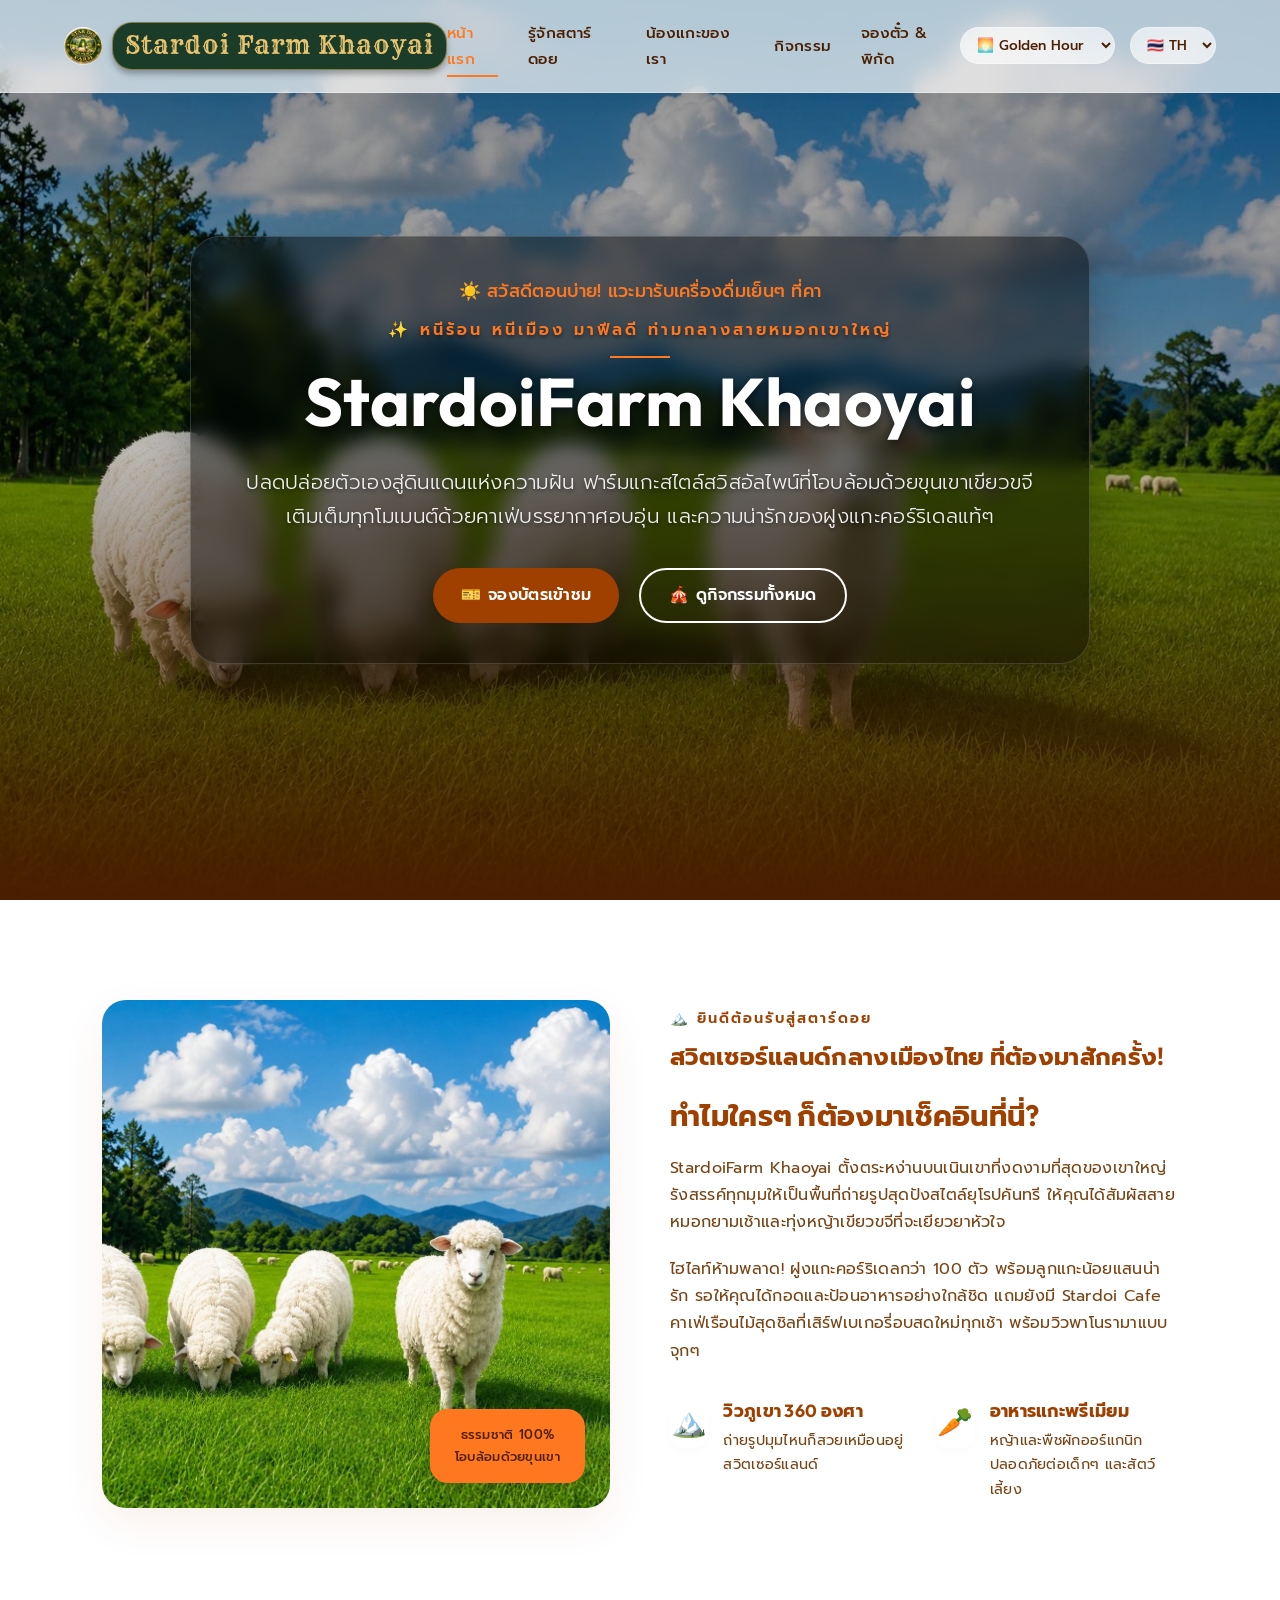
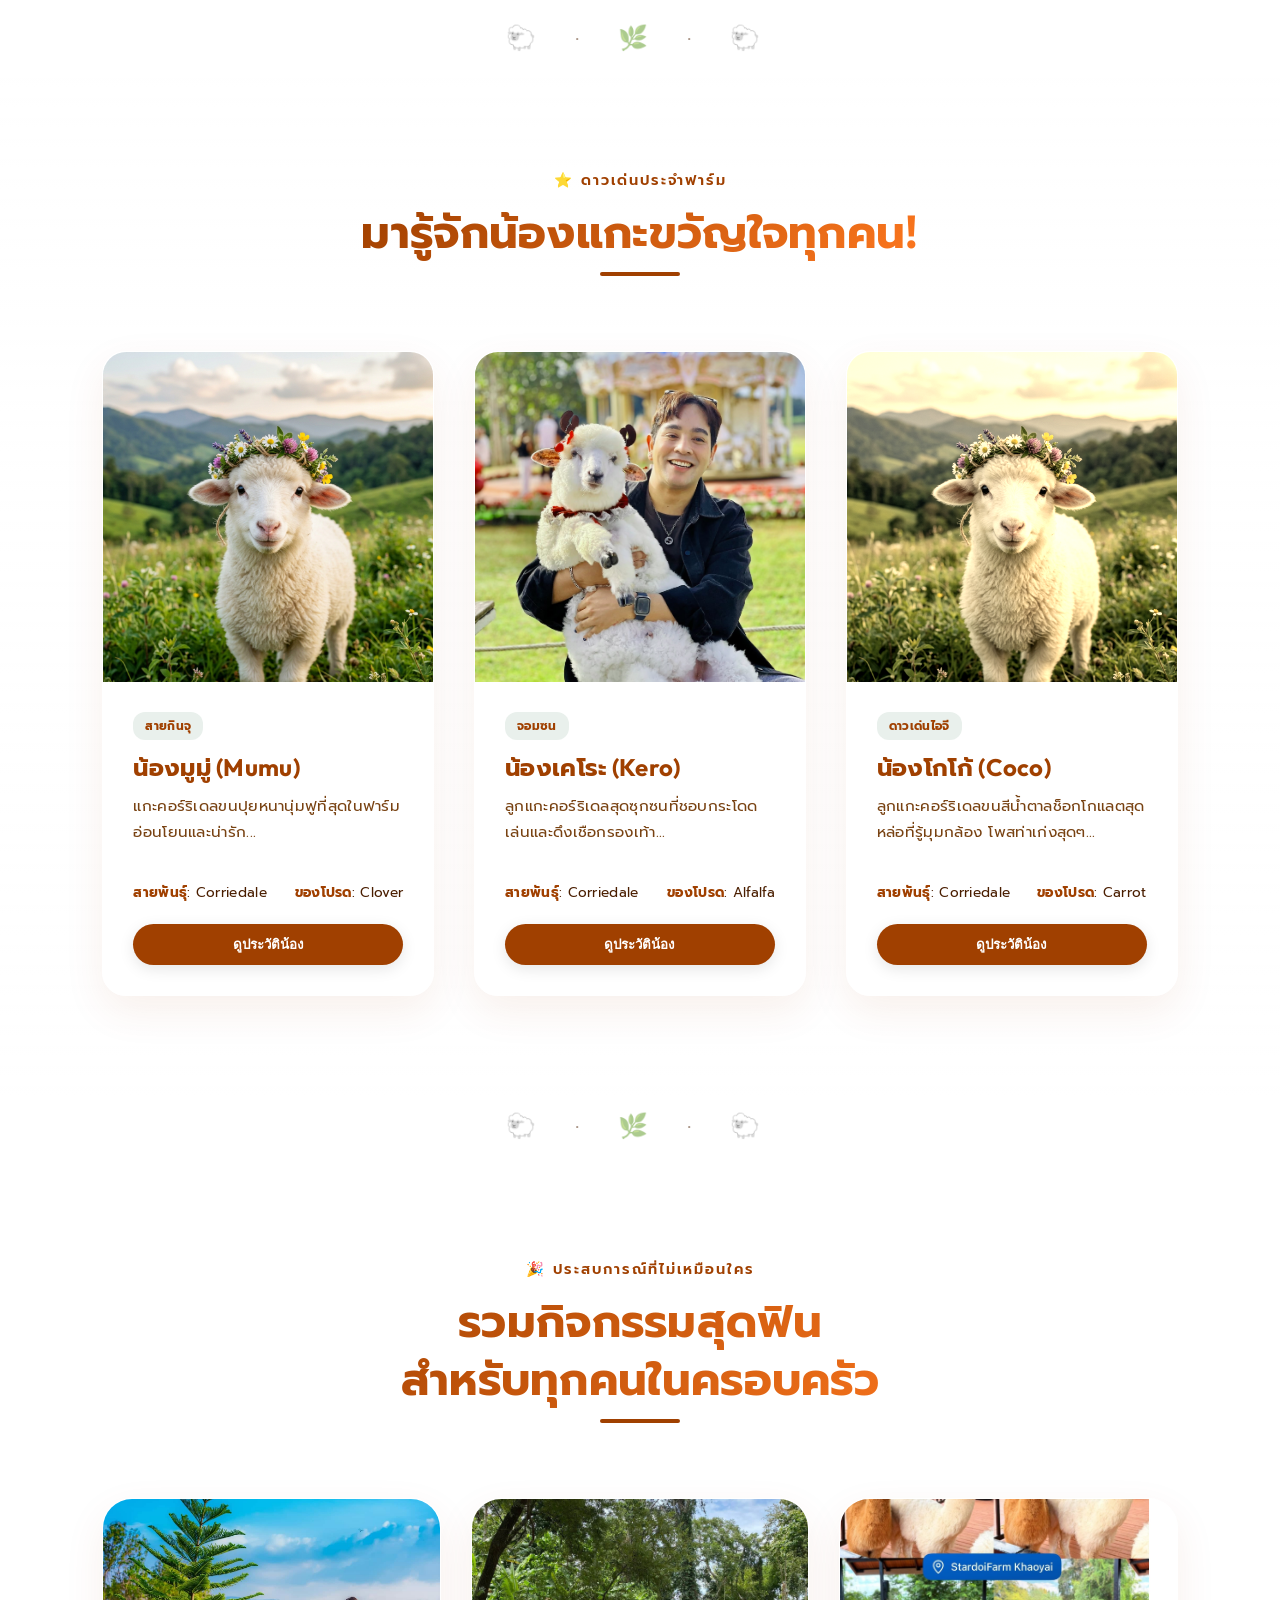
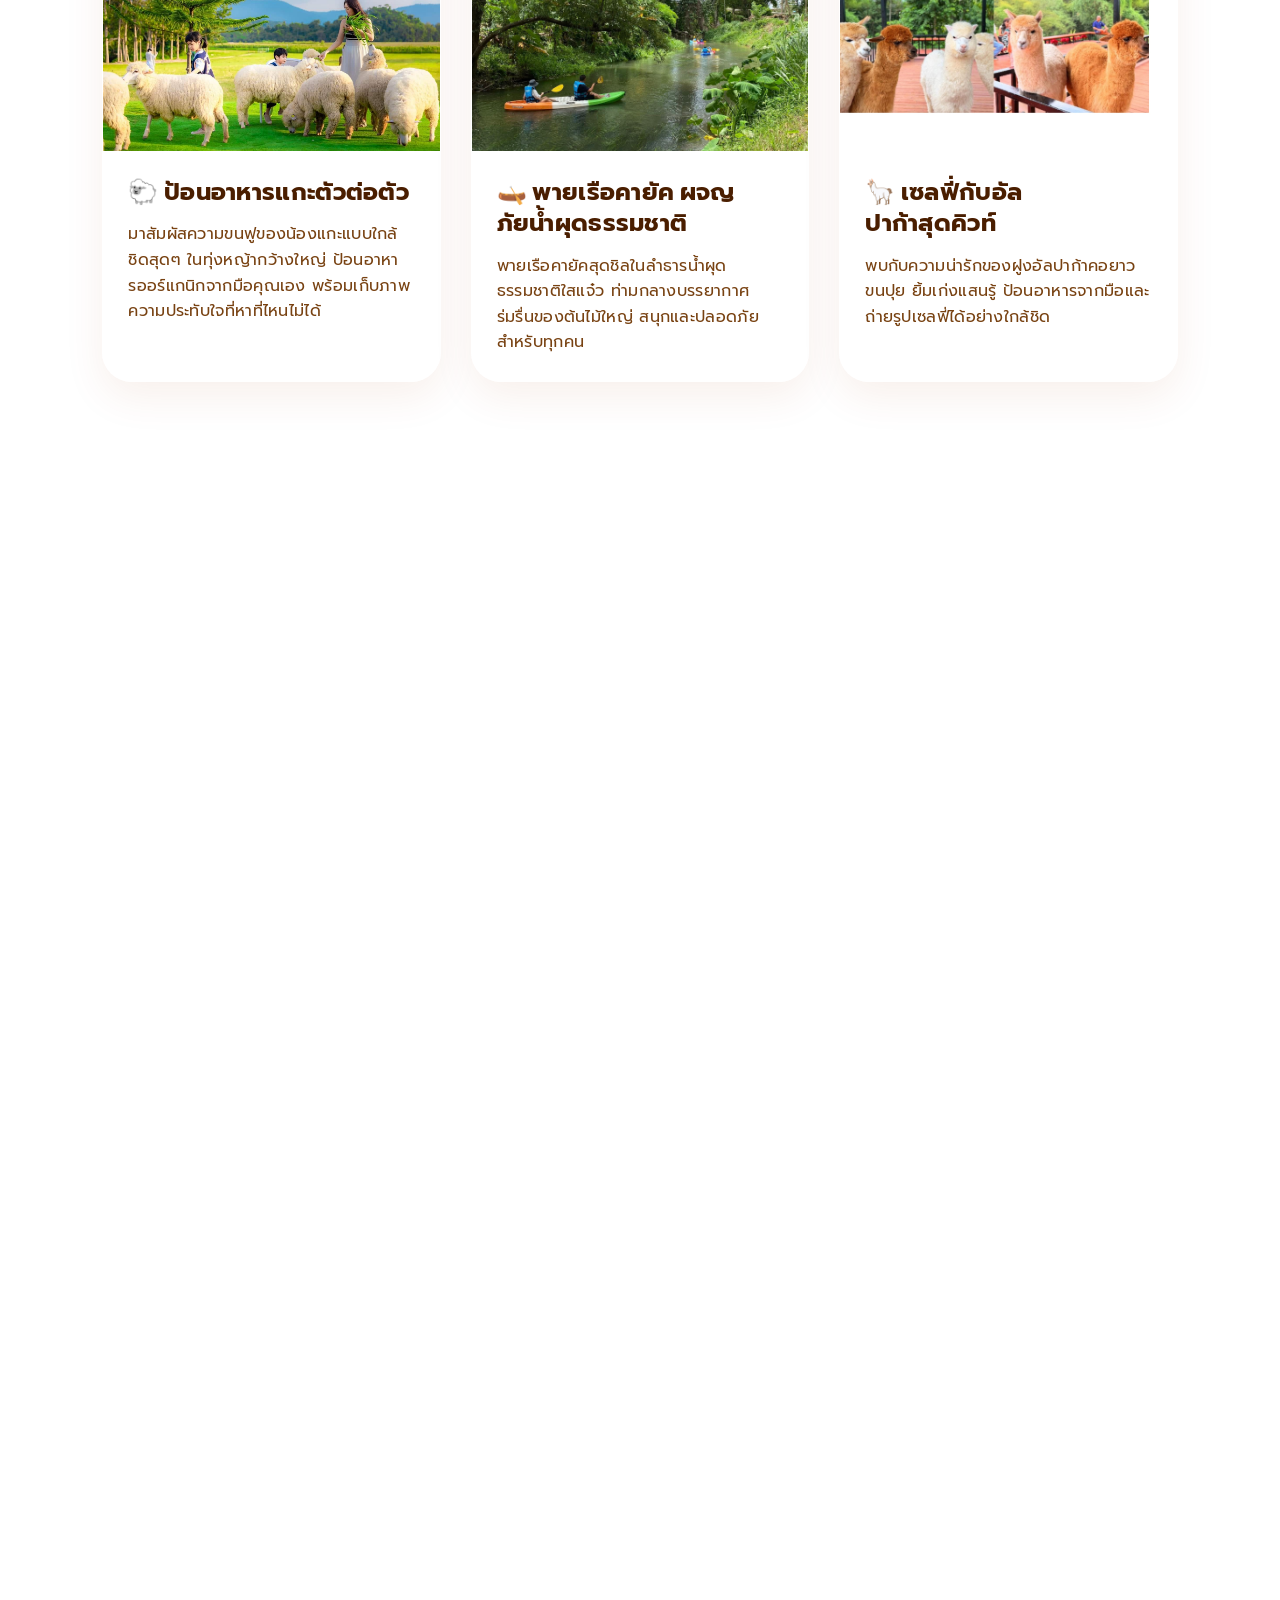
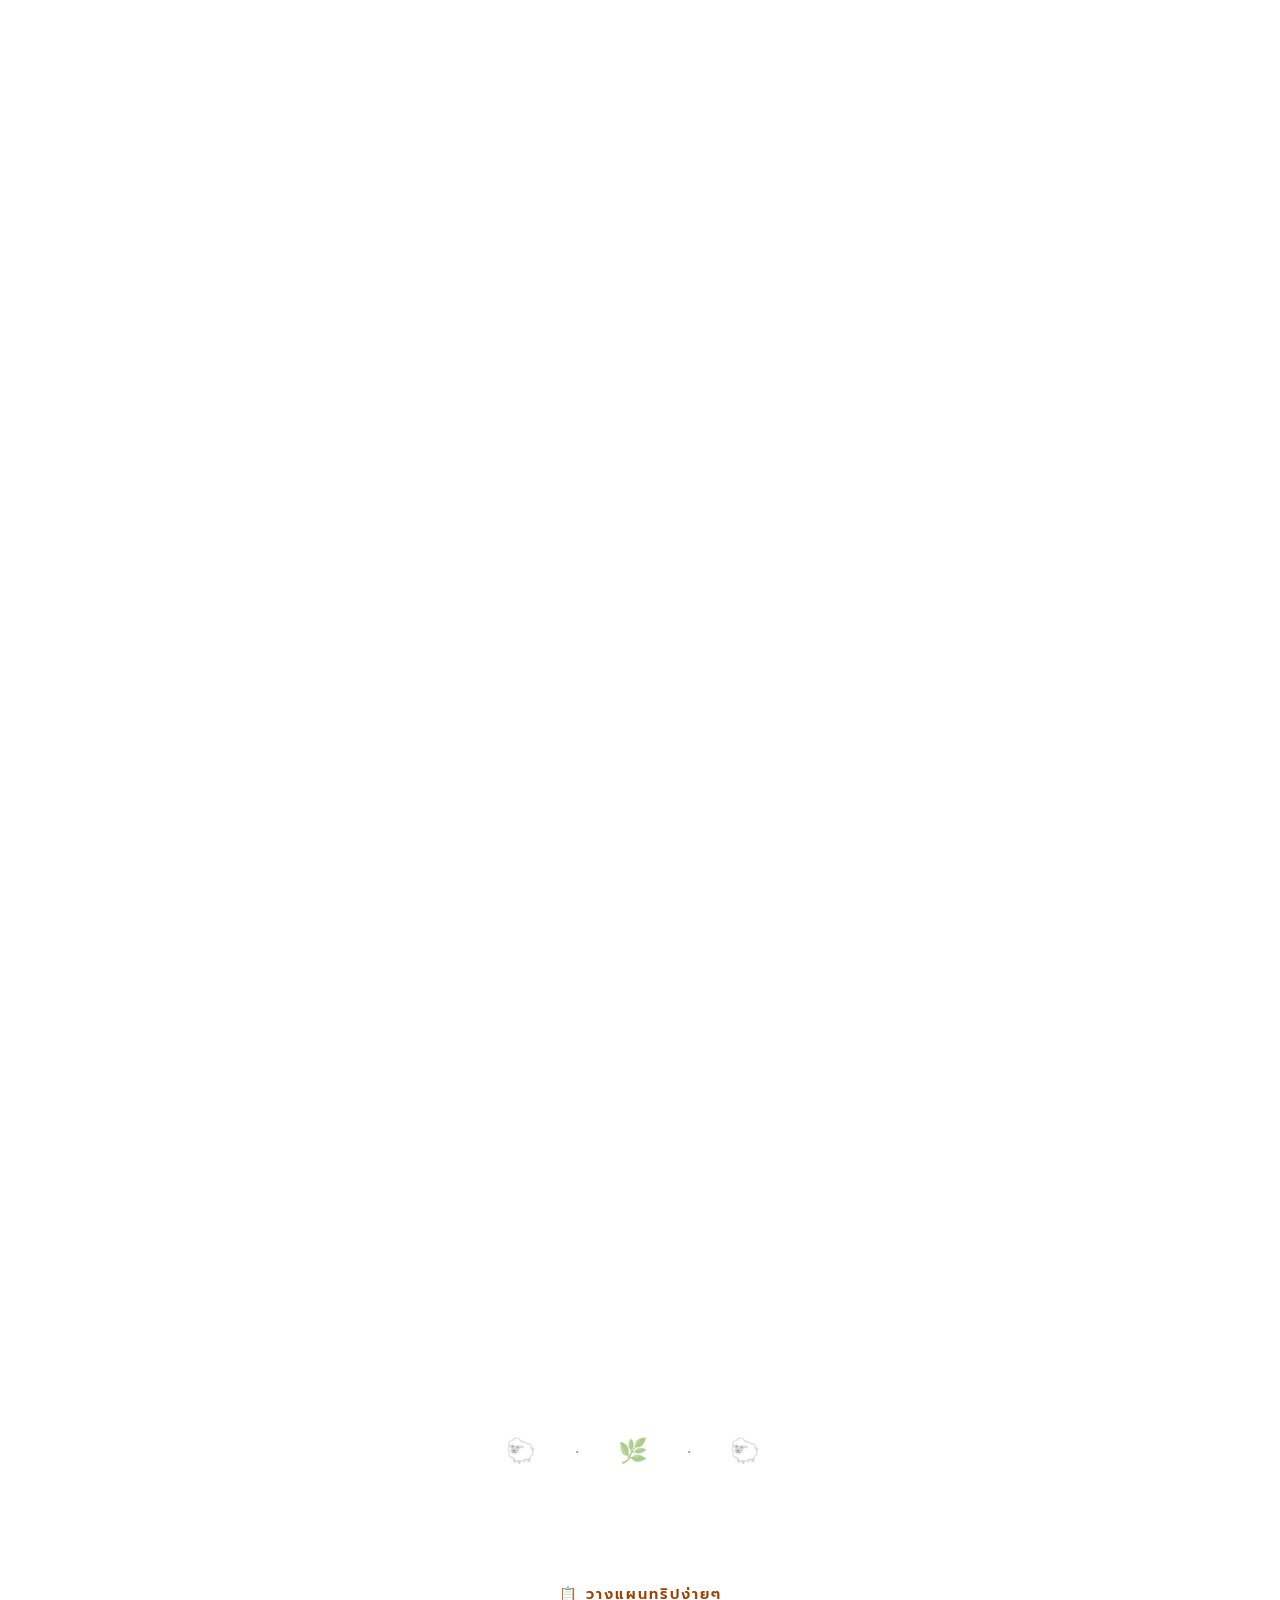
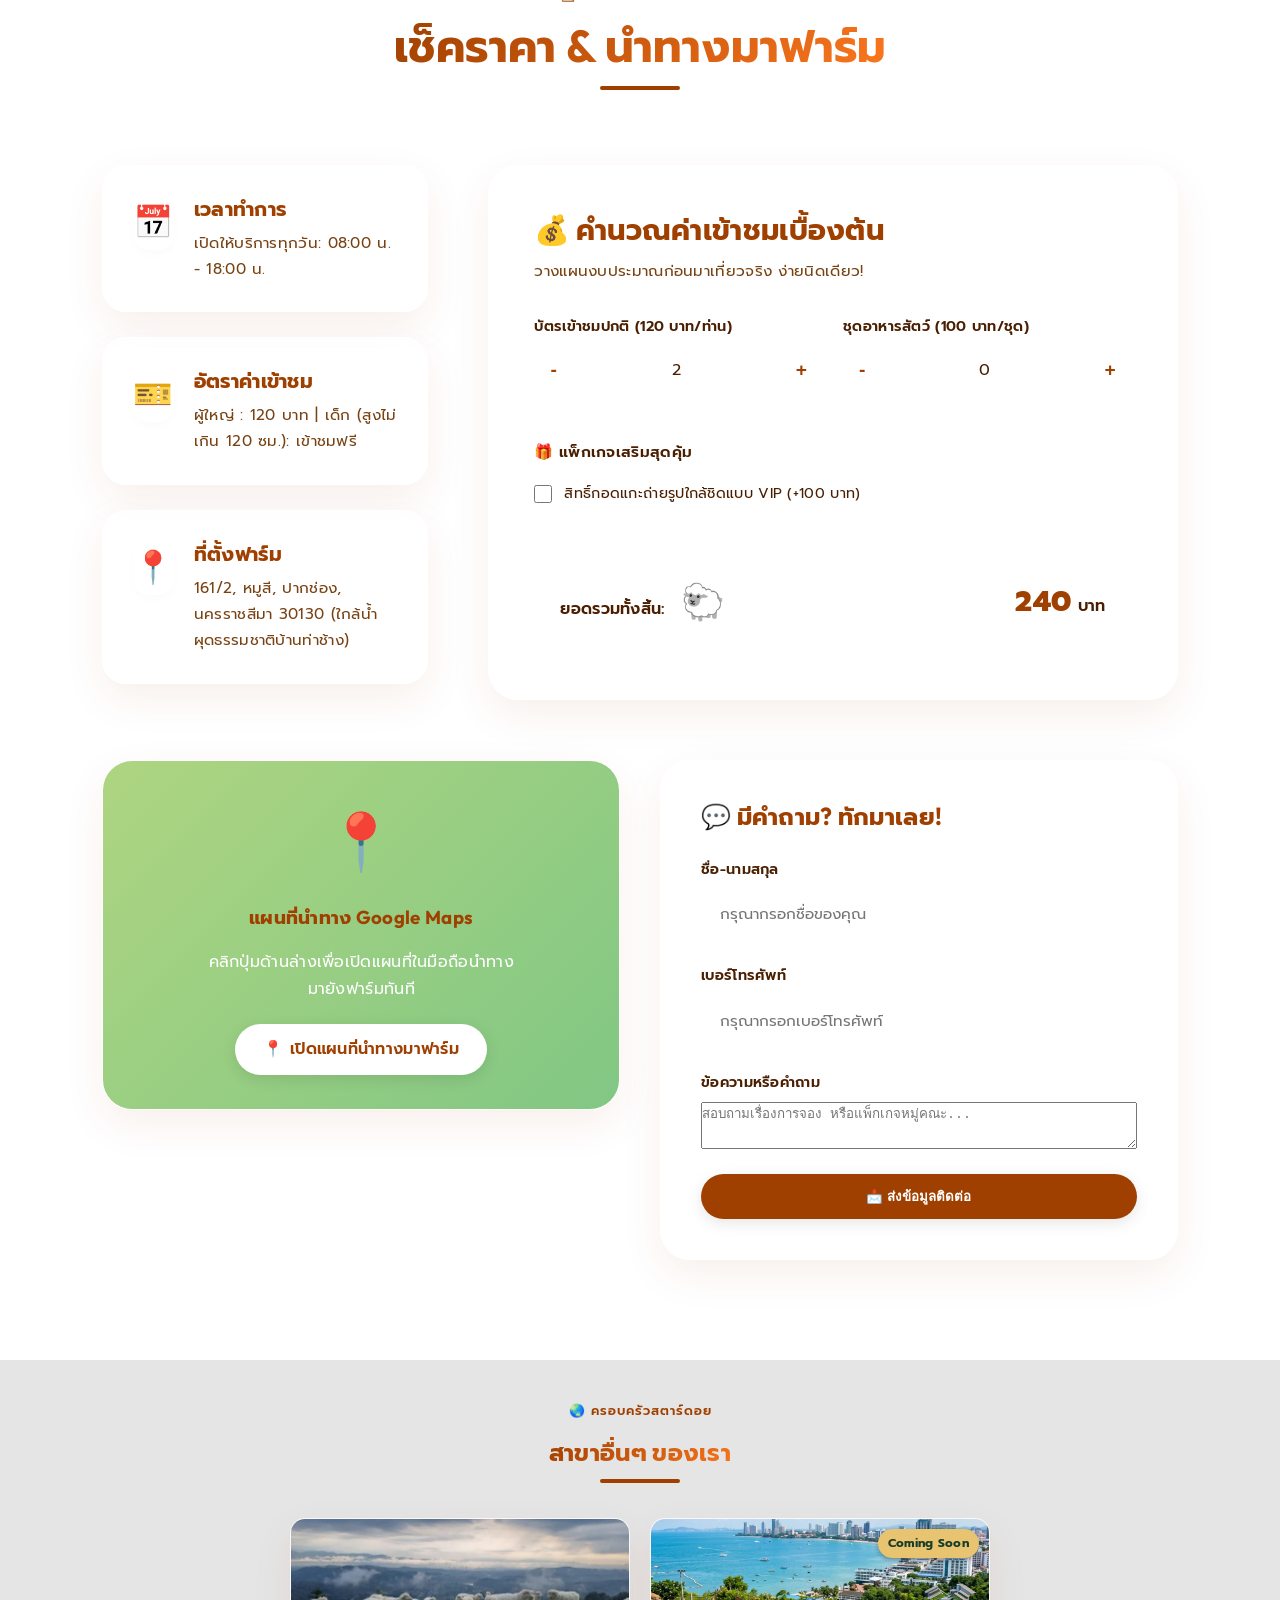
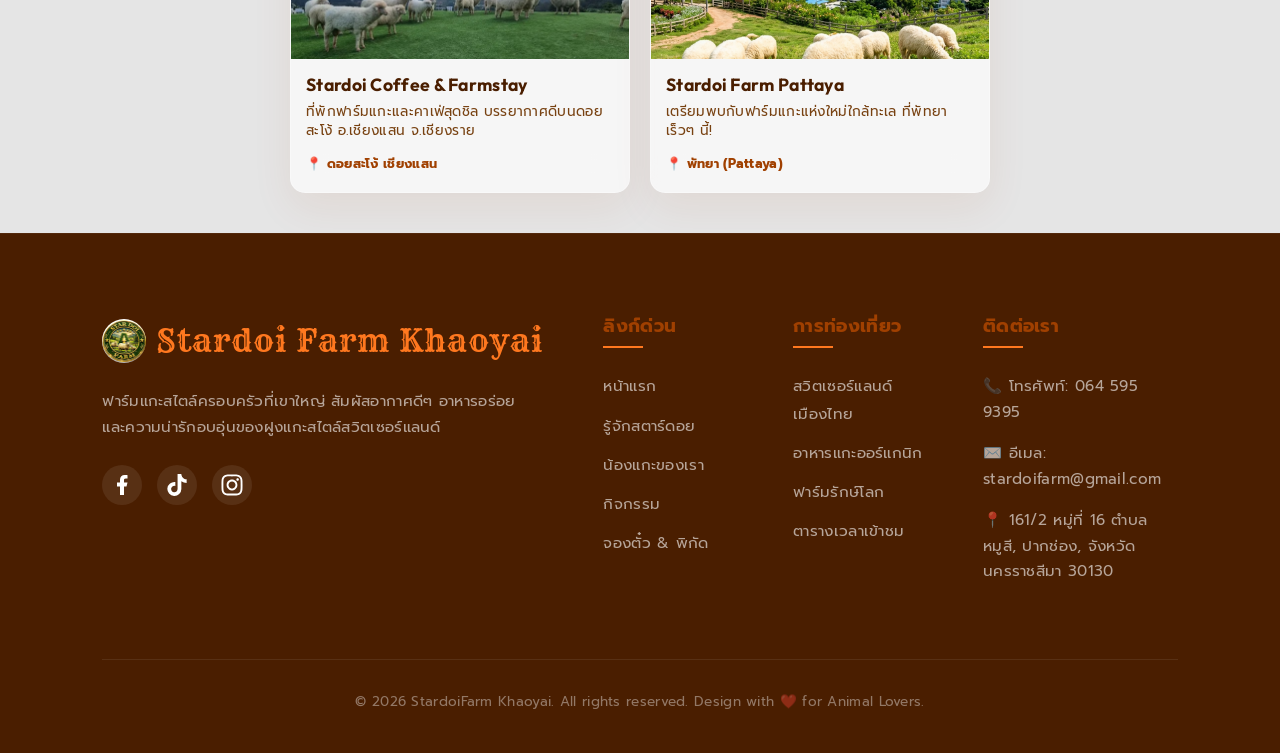
<file: index.html>
<!DOCTYPE html>
<html lang="th">
<head>
  <meta charset="UTF-8">
  <meta name="viewport" content="width=device-width, initial-scale=1.0">
  <meta name="description" content="ฟาร์มแกะสตาร์ดอย เขาใหญ่ (StardoiFarm Khaoyai) - สัมผัสธรรมชาติสไตล์สวิสอัลไพน์ ป้อนอาหารแกะ ถ่ายรูปสวย และคาเฟ่แสนอบอุ่น">
  <meta name="keywords" content="ฟาร์มแกะเขาใหญ่, สตาร์ดอย, ที่เที่ยวเขาใหญ่, คาเฟ่เขาใหญ่, StardoiFarm Khaoyai, StardoiFarm">
  <meta name="author" content="StardoiFarm Khaoyai">
  <meta property="og:title" content="StardoiFarm Khaoyai - ฟาร์มแกะสตาร์ดอย เขาใหญ่">
  <meta property="og:description" content="สัมผัสธรรมชาติสไตล์สวิสอัลไพน์ ป้อนอาหารแกะ ถ่ายรูปสวย และคาเฟ่แสนอบอุ่น ที่เขาใหญ่">
  <meta property="og:type" content="website">
  <meta property="og:image" content="images/cover.png">
  <link rel="icon" type="image/jpeg" href="images/logo.jpg">
  
  <title>StardoiFarm Khaoyai - ฟาร์มแกะสตาร์ดอย เขาใหญ่</title>
  
  <!-- Google Fonts -->
  <link rel="preconnect" href="https://fonts.googleapis.com">
  <link rel="preconnect" href="https://fonts.gstatic.com" crossorigin>
  <link href="https://fonts.googleapis.com/css2?family=Rye&display=swap" rel="stylesheet">
  
  <!-- CSS Stylesheet -->
  <link rel="stylesheet" href="style.css">
</head>
<body class="theme-sunny">

  <div class="page-loader" id="pageLoader">
    <div class="loader-sheep">🐑</div>
    <p>Loading Stardoi Farm...</p>
  </div>

  <!-- ==========================================================================
       Scroll Progress Bar
       ========================================================================== -->
  <div class="scroll-progress-container">
    <div class="scroll-progress-bar" id="scrollBar"></div>
  </div>

  <!-- ==========================================================================
       Header & Navigation
       ========================================================================== -->
  <header>
    <a href="#" class="logo">
      <img src="images/logo.jpg" alt="Stardoi Logo" class="logo-img" style="width: 38px; height: 38px; border-radius: 50%; object-fit: cover;">
      <span class="logo-text">Stardoi Farm Khaoyai</span>
    </a>
    
    <button class="hamburger" id="hamburgerBtn" aria-label="Toggle menu">
      <span></span><span></span><span></span>
    </button>
    <nav class="mobile-nav">
      <a href="#hero" data-translate="nav-home">หน้าแรก</a>
      <a href="#about" data-translate="nav-about">รู้จักสตาร์ดอย</a>
      <a href="#flock" data-translate="nav-flock">น้องแกะของเรา</a>
      <a href="#activities" data-translate="nav-activities">กิจกรรม</a>
      <a href="#booking" data-translate="nav-booking">จองตั๋ว & พิกัด</a>
    </nav>
    
    <div class="controls">
      <!-- Theme Selection Dropdown -->
      <select class="custom-select" id="themeSelect" aria-label="Select theme atmosphere">
        <option value="mist">🌫️ Mist Morning</option>
        <option value="sunny">☀️ Sunny Day</option>
        <option value="golden">🌅 Golden Hour</option>
        <option value="night">🌌 Starry Night</option>
      </select>
      
      <!-- Language Selection Dropdown -->
      <select class="custom-select" id="langSelect" aria-label="Select language" onchange="setLanguage(this.value)">
        <option value="th">🇹🇭 TH</option>
        <option value="en">🇬🇧 EN</option>
        <option value="zh">🇨🇳 ZH</option>
        <option value="ja">🇯🇵 JA</option>
      </select>
    </div>
  </header>

  <!-- ==========================================================================
       Hero Section
       ========================================================================== -->
  <section id="hero">
    <div class="hero-overlay"></div>
    <div class="mist-overlay"></div>
    <div class="stars-overlay"></div>
    
    <div class="hero-content reveal">
      <div id="smartGreeting" class="smart-greeting"></div>
      <span class="hero-tagline" data-translate="hero-tagline">สัมผัสความน่ารักท่ามกลางสายหมอกที่ เขาใหญ่</span>
      <h1 data-translate="hero-title">ฟาร์มแกะสตาร์ดอย</h1>
      <p data-translate="hero-desc">หลบหนีความวุ่นวายมาพักผ่อนในฟาร์มแกะสไตล์สวิสอัลไพน์ โอบล้อมด้วยขุนเขาเขียวขจีและบรรยากาศแสนอบอุ่น ผ่อนคลายไปกับคาเฟ่สุดคิวท์และเหล่าน้องแกะฟูนุ่ม</p>
      <div class="hero-buttons">
        <a href="#booking" class="btn-primary" data-translate="hero-cta">จองบัตรเข้าชม</a>
        <a href="#activities" class="btn-secondary" data-translate="hero-secondary-cta">กิจกรรมในฟาร์ม</a>
      </div>
    </div>
  </section>

  <!-- ==========================================================================
       About Section
       ========================================================================== -->
  <section id="about">
    <div class="about-container">
      <div class="about-img-wrapper reveal">
        <img class="about-img" src="images/cover.png" alt="StardoiFarm Khaoyai Landscape" loading="lazy">
        <div class="about-badge">
          <span data-translate="about-badge-val">ธรรมชาติ 100%</span>
          <span data-translate="about-badge-lbl">โอบล้อมด้วยขุนเขา</span>
        </div>
      </div>
      
      <div class="about-text reveal">
        <span class="section-tag" data-translate="about-tag">ยินดีต้อนรับสู่สตาร์ดอย</span>
        <h2 data-translate="about-title">สวิตเซอร์แลนด์เมืองไทยที่เขาใหญ่</h2>
        <h3 data-translate="about-h3" style="margin-top: 25px;">ทำไมต้องมาเช็คอินที่ สตาร์ดอย?</h3>
        <p data-translate="about-p1">ฟาร์มแกะสตาร์ดอย ตั้งอยู่บนเนินเขาที่สวยที่สุดในอุทยานแห่งชาติเขาใหญ่ เราออกแบบฟาร์มในสไตล์ยุโรปชนบทเพื่อให้นักท่องเที่ยวได้สัมผัสธรรมชาติอย่างแท้จริง สายหมอกยามเช้าและหญ้าเขียวขจีจะช่วยเยียวยาจิตใจของคุณให้ผ่อนคลาย</p>
        <p data-translate="about-p2">นอกจากแกะสายพันธุ์แท้ขนฟูนุ่มแล้ว เรายังมี Stardoi Cafe คาเฟ่ไม้สไตล์อบอุ่นที่พร้อมเสิร์ฟขนมอบใหม่ๆ และเครื่องดื่มสูตรพิเศษที่ใช้ส่วนผสมออร์แกนิกในพื้นที่</p>
        
        <div class="features-grid">
          <div class="feature-item">
            <div class="feature-icon">🏔️</div>
            <div class="feature-desc">
              <h4 data-translate="feat-scenery-title">วิวภูเขา 360 องศา</h4>
              <p data-translate="feat-scenery-desc">ถ่ายรูปมุมไหนก็สวยเหมือนอยู่สวิตเซอร์แลนด์</p>
            </div>
          </div>
          <div class="feature-item">
            <div class="feature-icon">🥕</div>
            <div class="feature-desc">
              <h4 data-translate="feat-organic-title">อาหารแกะพรีเมียม</h4>
              <p data-translate="feat-organic-desc">หญ้าและพืชผักออร์แกนิก ปลอดภัยต่อเด็กๆ</p>
            </div>
          </div>
        </div>
      </div>
    </div>
  </section>

  <div class="section-divider">🐑 · 🌿 · 🐑</div>

  <!-- ==========================================================================
       Meet The Flock Section (Interactive)
       ========================================================================== -->
  <section id="flock">
    <div class="section-header reveal">
      <span class="section-tag" data-translate="flock-tag">ดาวเด่นประจำฟาร์ม</span>
      <h2 data-translate="flock-title">ทำความรู้จักน้องแกะตัวโปรด</h2>
    </div>
    
    <div class="flock-grid">
      <!-- Mumu Card -->
      <div class="sheep-card glass-panel reveal" data-sheep-id="mumu">
        <div class="sheep-img-wrapper">
          <img class="sheep-card-img" src="images/cute_sheep.jpg" alt="Mumu Merino Sheep" loading="lazy">
        </div>
        <div class="sheep-card-content">
          <span class="sheep-card-tag" data-translate="flock-card-mumu-tag">สายกินจุ</span>
          <h3 data-translate="flock-card-mumu-name">น้องมูมู่ (Mumu)</h3>
          <p data-translate="flock-card-mumu-desc">แกะเมอริโนขนปุยหนานุ่มฟูที่สุดในฟาร์ม อ่อนโยนและน่ารัก...</p>
          <div class="sheep-meta">
            <span><strong data-translate="modal-stat-breed">สายพันธุ์</strong>: Corriedale</span>
            <span><strong data-translate="modal-stat-food">ของโปรด</strong>: Clover</span>
          </div>
          <button class="btn-primary" style="margin-top:20px; width:100%; padding:10px;" data-translate="flock-card-mumu-btn">ดูประวัติน้อง</button>
        </div>
      </div>
      
      <!-- Kero Card -->
      <div class="sheep-card glass-panel reveal" data-sheep-id="kero">
        <div class="sheep-img-wrapper">
          <img class="sheep-card-img" src="images/star_sheep_kero.jpg" alt="Kero Corriedale Sheep" style="filter: hue-rotate(15deg);" loading="lazy">
        </div>
        <div class="sheep-card-content">
          <span class="sheep-card-tag" data-translate="flock-card-Kero-tag">จอมซน</span>
          <h3 data-translate="flock-card-Kero-name">น้องเคโระ (Kero)</h3>
          <p data-translate="flock-card-Kero-desc">ลูกแกะคอร์ริเดลสุดซุกซนที่ชอบกระโดดเล่นและดึงเชือกรองเท้า...</p>
          <div class="sheep-meta">
            <span><strong data-translate="modal-stat-breed">สายพันธุ์</strong>: Corriedale</span>
            <span><strong data-translate="modal-stat-food">ของโปรด</strong>: Alfalfa</span>
          </div>
          <button class="btn-primary" style="margin-top:20px; width:100%; padding:10px;" data-translate="flock-card-Kero-btn">ดูประวัติน้อง</button>
        </div>
      </div>
      
      <!-- Coco Card -->
      <div class="sheep-card glass-panel reveal" data-sheep-id="coco">
        <div class="sheep-img-wrapper">
          <img class="sheep-card-img" src="images/cute_sheep.jpg" alt="Coco Brown Sheep" style="filter: sepia(0.6) saturate(1.2) contrast(1.1);" loading="lazy">
        </div>
        <div class="sheep-card-content">
          <span class="sheep-card-tag" data-translate="flock-card-coco-tag">ดาวเด่นไอจี</span>
          <h3 data-translate="flock-card-coco-name">น้องโกโก้ (Coco)</h3>
          <p data-translate="flock-card-coco-desc">แกะขนสีน้ำตาลช็อกโกแลตสุดหล่อที่รู้มุมกล้อง โพสท่าเก่งสุดๆ...</p>
          <div class="sheep-meta">
            <span><strong data-translate="modal-stat-breed">สายพันธุ์</strong>: Corriedale</span>
            <span><strong data-translate="modal-stat-food">ของโปรด</strong>: Carrot</span>
          </div>
          <button class="btn-primary" style="margin-top:20px; width:100%; padding:10px;" data-translate="flock-card-coco-btn">ดูประวัติน้อง</button>
        </div>
      </div>
    </div>
  </section>

  <div class="section-divider">🐑 · 🌿 · 🐑</div>

  <!-- ==========================================================================
       Activities Section
       ========================================================================== */ -->
  <section id="activities">
    <div class="section-header reveal">
      <span class="section-tag" data-translate="act-tag">ประสบการณ์สุดพิเศษ</span>
      <h2 data-translate="act-title">กิจกรรมสนุกๆ สำหรับทุกคน</h2>
    </div>
    
    <div class="activities-grid">
      <div class="activity-card glass-panel reveal">
        <div class="activity-img-wrapper">
          <img class="activity-img" src="images/Feed.jpg" alt="Feeding Sheep" loading="lazy">
        </div>
        <div class="activity-content">
          <h3 class="activity-title" data-translate="act-1-title">ป้อนอาหารแกะอย่างใกล้ชิด</h3>
          <p class="activity-desc" data-translate="act-1-desc">สัมผัสแกะขนฟูอย่างใกล้ชิดในทุ่งหญ้ากว้างขวาง ป้อนอาหารหญ้าและแครอทออร์แกนิกที่คัดสรรมาอย่างดี พร้อมถ่ายรูปคู่สุดน่ารัก</p>
        </div>
      </div>
      
      <div class="activity-card glass-panel reveal">
        <div class="activity-img-wrapper">
          <img class="activity-img" src="images/Kayak1.jpg" alt="Kayaking" loading="lazy">
        </div>
        <div class="activity-content">
          <h3 class="activity-title" data-translate="act-2-title">พายเรือคายัค ผจญภัยน้ำผุดธรรมชาติ</h3>
          <p class="activity-desc" data-translate="act-2-desc">พายเรือคายัคสุดชิลในลำธารน้ำผุดธรรมชาติใสแจ๋ว ท่ามกลางบรรยากาศร่มรื่นของต้นไม้ใหญ่ สนุกและปลอดภัยสำหรับทุกคน</p>
        </div>
      </div>

      <div class="activity-card glass-panel reveal">
        <div class="activity-img-wrapper">
          <img class="activity-img" src="images/Alpaca.jpg" alt="Feeding Alpaca" loading="lazy">
        </div>
        <div class="activity-content">
          <h3 class="activity-title" data-translate="act-alpaca-title">ป้อนอาหารอัลปาก้าอย่างใกล้ชิด</h3>
          <p class="activity-desc" data-translate="act-alpaca-desc">พบกับความน่ารักของฝูงอัลปาก้าคอยาวขนปุย ยิ้มเก่งแสนรู้ ป้อนอาหารจากมือและถ่ายรูปเซลฟี่ได้อย่างใกล้ชิด</p>
        </div>
      </div>

      <div class="activity-card glass-panel reveal">
        <div class="activity-img-wrapper">
          <img class="activity-img" src="images/Rabbit1.jpg" alt="Feeding Rabbit" loading="lazy">
        </div>
        <div class="activity-content">
          <h3 class="activity-title" data-translate="act-rabbit-title">ป้อนอาหารกระต่าย</h3>
          <p class="activity-desc" data-translate="act-rabbit-desc">เอาใจเด็กๆ ด้วยบ้านกระต่ายสุดคิวท์ แวะมาป้อนแครอทและลูบขนกระต่ายน้อยหลากสายพันธุ์ที่กระโดดไปมาอย่างร่าเริง</p>
        </div>
      </div>

      <div class="activity-card glass-panel reveal">
        <div class="activity-img-wrapper">
          <img class="activity-img" src="images/Horse.jpg" alt="Horseback Riding" loading="lazy">
        </div>
        <div class="activity-content">
          <h3 class="activity-title" data-translate="act-horse-title">ขี่ม้าชมวิว</h3>
          <p class="activity-desc" data-translate="act-horse-desc">มีบริการขี่ม้าเพื่อถ่ายรูปและชมบรรยากาศทุ่งหญ้า มีเจ้าหน้าที่จูงให้ มือใหม่ก็เล่นได้สบายมาก ให้คุณรู้สึกเหมือนเป็นคาวบอยตัวจริง</p>
        </div>
      </div>

      <div class="activity-card glass-panel reveal">
        <div class="activity-img-wrapper">
          <img class="activity-img" src="images/Carousel.jpg" alt="Carousel" loading="lazy">
        </div>
        <div class="activity-content">
          <h3 class="activity-title" data-translate="act-carousel-title">ม้าหมุน</h3>
          <p class="activity-desc" data-translate="act-carousel-desc">ให้ฟีลเหมือนอยู่ในสวนสนุกยุโรปท่ามกลางวิวภูเขา นั่งม้าหมุนสุดคลาสสิก ถ่ายรูปเก๋ๆ ย้อนวัยเด็กได้ทั้งครอบครัว</p>
        </div>
      </div>

      <div class="activity-card glass-panel reveal">
        <div class="activity-img-wrapper">
          <img class="activity-img" src="images/Paint.jpg" alt="Painting" loading="lazy">
        </div>
        <div class="activity-content">
          <h3 class="activity-title" data-translate="act-paint-title">กิจกรรมระบายสีสร้างสรรค์</h3>
          <p class="activity-desc" data-translate="act-paint-desc">ปลดปล่อยจินตนาการไปกับกิจกรรมระบายสีตุ๊กตาปูนปลาสเตอร์รูปน้องแกะและสัตว์น่ารักๆ สนุกสนานได้ทั้งครอบครัว พร้อมนำผลงานศิลปะชิ้นเดียวในโลกกลับบ้านเป็นที่ระลึก</p>
        </div>
      </div>
      
      <div class="activity-card glass-panel reveal">
        <div class="activity-img-wrapper">
          <img class="activity-img" src="images/star_sheep_kero.jpg" alt="Photo with Sheep" loading="lazy">
        </div>
        <div class="activity-content">
          <h3 class="activity-title" data-translate="act-photo-title">ถ่ายรูปกับน้องแกะ</h3>
          <p class="activity-desc" data-translate="act-photo-desc">บันทึกความทรงจำดีๆๆ สัมผัสความน่ารักของน้องแกะพันธุ์คอร์ริเดล ขนฟูนุ่มแสนเป็นมิตร พร้อมถ่ายรูปสวยๆ ท่ามกลางบรรยากาศธรรมชาติ</p>
        </div>
      </div>
    </div>
    
    <!-- Specialty Cafe & Glamping highlight panels -->
    <div class="cafe-glamping-row">
      <div class="highlight-card glass-panel reveal">
        <div class="highlight-img-wrapper">
          <img class="highlight-img" src="images/cafe_bakery.jpg" alt="Stardoi Cafe Bakery" loading="lazy">
        </div>
        <div class="highlight-content">
          <span class="highlight-tag" data-translate="act-3-tag">ห้ามพลาด</span>
          <h3 data-translate="act-3-title">สตาร์ดอยคาเฟ่ & เบเกอรี่</h3>
          <p data-translate="act-3-p">นั่งชิลในร้านกาแฟสไตล์ไม้โอ๊คอบอุ่น ชิมเบเกอรี่อบสดใหม่ทุกเช้า เช่น ครัวซองต์เนยฝรั่งเศส และชาผลไม้หอมชื่นใจ พร้อมชมวิวเนินเขาและฝูงแกะเดินเล่นผ่านหน้ากระจกใสบานใหญ่</p>
        </div>
      </div>
      
      <div class="highlight-card glass-panel reverse reveal">
        <div class="highlight-content">
          <span class="highlight-tag" data-translate="act-4-tag">นวัตกรรมและธรรมชาติ</span>
          <h3 data-translate="act-4-title">ฟาร์มรักษ์โลก (Smart Farm)</h3>
          <p data-translate="act-4-p">เราบริหารจัดการฟาร์มด้วยระบบที่ทันสมัย ใส่ใจสิ่งแวดล้อมและสวัสดิภาพของสัตว์ (Animal Welfare) น้องแกะและสัตว์ทุกตัวได้รับการดูแลอย่างดีเยี่ยมด้วยความรัก เพื่อส่งมอบรอยยิ้มให้กับผู้มาเยือนทุกคน</p>
        </div>
        <div class="highlight-img-wrapper">
          <img class="highlight-img" src="images/hero_farm.jpg" alt="Stardoi Eco-Friendly Smart Farm" style="filter: brightness(0.95) contrast(1.1);" loading="lazy">
        </div>
      </div>

    <!-- Slideshow Wrapper -->
    <div class="slideshow-section glass-panel reveal" style="margin-top: 60px; padding: 40px;">
      <h3 style="font-size: 1.8rem; margin-bottom: 25px; text-align: center;" data-translate="slideshow-title">ประมวลภาพบรรยากาศและกิจกรรม</h3>
      <div class="slideshow-container">
        <!-- Slide 1 -->
        <div class="my-slide fade">
          <img src="images/slide1.jpg" onerror="this.src='images/cover.png'" alt="Stardoi Farm Slide 1" loading="lazy">
          <div class="slide-caption" data-translate="slide1-caption">สัมผัสบรรยากาศฟาร์มแกะสุดชิลท่ามกลางขุนเขา</div>
        </div>
        <!-- Slide 2 -->
        <div class="my-slide fade">
          <img src="images/slide2.jpg" onerror="this.src='images/cafe_bakery.jpg'" alt="Stardoi Farm Slide 2" loading="lazy">
          <div class="slide-caption" data-translate="slide2-caption">สนุกสนานไปกับกิจกรรมให้อาหารสัตว์นานาชนิด</div>
        </div>
        <!-- Slide 3 -->
        <div class="my-slide fade">
          <img src="images/slide3.jpg" onerror="this.src='images/cute_sheep.jpg'" alt="Stardoi Farm Slide 3" loading="lazy">
          <div class="slide-caption" data-translate="slide3-caption">แวะพักจิบเครื่องดื่มและทานเบเกอรี่แสนอร่อยที่คาเฟ่</div>
        </div>
        <!-- Slide 4 -->
        <div class="my-slide fade">
          <img src="images/slide4.jpg" onerror="this.src='images/cover.png'" alt="Stardoi Farm Slide 4" loading="lazy">
          <div class="slide-caption" data-translate="slide4-caption">มุมถ่ายรูปสวยๆ สไตล์ยุโรปมากมายทั่วฟาร์ม</div>
        </div>
        <!-- Slide 5 -->
        <div class="my-slide fade">
          <img src="images/slide5.jpg" onerror="this.src='images/cover.png'" alt="Stardoi Farm Slide 5" loading="lazy">
          <div class="slide-caption" data-translate="slide5-caption">เก็บความทรงจำดีๆ ที่ฟาร์มแกะสตาร์ดอย</div>
        </div>

        <!-- Next and previous buttons -->
        <a class="slide-prev" onclick="plusSlides(-1)">&#10094;</a>
        <a class="slide-next" onclick="plusSlides(1)">&#10095;</a>
      </div>
      <br>

      <!-- The dots/circles -->
      <div style="text-align:center">
        <span class="slide-dot" onclick="currentSlide(1)"></span>
        <span class="slide-dot" onclick="currentSlide(2)"></span>
        <span class="slide-dot" onclick="currentSlide(3)"></span>
        <span class="slide-dot" onclick="currentSlide(4)"></span>
        <span class="slide-dot" onclick="currentSlide(5)"></span>
      </div>
    </div>
  </section>

  <div class="section-divider">🐑 · 🌿 · 🐑</div>

  <!-- ==========================================================================
       Booking & Location Section
       ========================================================================== -->
  <section id="booking">
    <div class="section-header reveal">
      <span class="section-tag" data-translate="booking-tag">วางแผนการเดินทาง</span>
      <h2 data-translate="booking-title">ข้อมูลผู้เข้าชม & จองตั๋วล่วงหน้า</h2>
    </div>
    
    <div class="booking-container">
      <!-- Left column: Info cards & simulated Map -->
      <div class="info-cards reveal">
        <div class="info-card glass-panel">
          <div class="info-icon">📅</div>
          <div class="info-text">
            <h3 data-translate="info-1-title">เวลาทำการ</h3>
            <p data-translate="info-1-desc">เปิดบริการทุกวัน: 08:00 น. - 18:00 น. (ไม่มีวันหยุด)</p>
          </div>
        </div>
        
        <div class="info-card glass-panel">
          <div class="info-icon">🎫</div>
          <div class="info-text">
            <h3 data-translate="info-2-title">ค่าเข้าชมปกติ</h3>
            <p data-translate="info-2-desc">ผู้ใหญ่ | เด็ก : 120 บาท | เด็ก (สูงไม่เกิน 120 ซม.): 0 บาท (ฟรี)</p>
          </div>
        </div>
        
        <div class="info-card glass-panel">
          <div class="info-icon">📍</div>
          <div class="info-text">
            <h3 data-translate="info-3-title">ที่ตั้งของฟาร์ม</h3>
            <p data-translate="info-3-desc">161/2, หมูสี, ปากช่อง, นครราชสีมา, 30130 (ใกล้น้ำผุดธรรมชาติบ้านท่าช้าง)</p>
          </div>
        </div>
      </div>
      
      <!-- Right column: Cost Calculator Panel -->
      <div class="ticket-calculator glass-panel reveal">
        <h3 data-translate="calc-title">คำนวณราคาบัตรเข้าชม</h3>
        <p class="calc-subtitle" data-translate="calc-subtitle">วางแผนค่าใช้จ่ายล่วงหน้าและรับบัตรเข้าคิวพิเศษทันที</p>
        
        <div class="calc-form">
          <div class="form-row">
            <div class="form-group">
              <label for="calcAdults" data-translate="label-adults">บัตรเข้าชมปกติ (120 บาท/ท่าน)</label>
              <div class="input-spinner">
                <button type="button" class="spinner-btn" onclick="updateSpinner('calcAdults', -1)">-</button>
                <input type="number" id="calcAdults" min="0" value="2" readonly>
                <button type="button" class="spinner-btn" onclick="updateSpinner('calcAdults', 1)">+</button>
              </div>
            </div>
            <div class="form-group">
              <label for="addonFeeding" data-translate="addon-feeding">อาหารสัตว์ (100 บาท/ชุด)</label>
              <div class="input-spinner">
                <button type="button" class="spinner-btn" onclick="updateSpinner('addonFeeding', -1)">-</button>
                <input type="number" id="addonFeeding" min="0" value="0" readonly>
                <button type="button" class="spinner-btn" onclick="updateSpinner('addonFeeding', 1)">+</button>
              </div>
            </div>
          </div>
          
          <div class="addons-group">
            <span class="addons-title" data-translate="label-addons">แพ็กเกจเสริมสุดคุ้ม</span>
            


            <label class="checkbox-label">
              <input type="checkbox" id="addonPhoto">
              <span data-translate="addon-photo">สิทธิ์กอดแกะถ่ายรูปใกล้ชิด VIP (+100 บาท/กลุ่ม)</span>
            </label>
          </div>
          
          <div class="calc-total">
            <div>
              <span class="total-label" data-translate="label-total">ยอดรวมทั้งสิ้น:</span>
              <span class="sheep-decor">🐑</span>
            </div>
            <div>
              <span class="total-price" id="totalPrice">0</span>
              <span class="total-label" data-translate="total-currency"> บาท</span>
            </div>
          </div>
          </div>
      </div>
    </div>
    
    <!-- Google map placeholder & Inquiry contact form -->
    <div class="map-contact-section">
      <div class="map-wrapper glass-panel reveal">
        <div class="map-placeholder">
          <div class="map-placeholder-icon">📍</div>
          <h3 data-translate="map-placeholder-title">แผนที่นำทาง Google Maps</h3>
          <p data-translate="map-placeholder-desc" style="max-width: 320px; margin-top: 5px;">คลิกปุ่มด้านล่างเพื่อเปิดแผนที่ในมือถือนำทางมายังฟาร์มทันที</p>
          <a href="https://maps.google.com/?q=stardoifarm+khaoyai" target="_blank" class="btn-primary map-btn" style="text-decoration: none; display: inline-block; box-sizing: border-box;" data-translate="btn-open-map">เปิด Google Maps นำทาง</a>
        </div>
      </div>
      
      <div class="contact-form glass-panel reveal">
        <h3 data-translate="contact-title">สอบถามข้อมูลเพิ่มเติม</h3>
        <form class="calc-form" id="contactFormElement">
          <div class="form-group">
            <label for="contactName" data-translate="label-name">ชื่อ-นามสกุล</label>
            <input type="text" id="contactName" data-translate="placeholder-name" placeholder="กรุณากรอกชื่อของคุณ" required>
          </div>
          <div class="form-group">
            <label for="contactPhone" data-translate="label-phone">เบอร์โทรศัพท์</label>
            <input type="tel" id="contactPhone" data-translate="placeholder-phone" placeholder="กรุณากรอกเบอร์โทรศัพท์" required>
          </div>
          <div class="form-group">
            <label for="contactMessage" data-translate="label-msg">ข้อความหรือคำถาม</label>
            <textarea id="contactMessage" rows="3" data-translate="placeholder-msg" placeholder="สอบถามเรื่องการจอง หรือแพ็กเกจหมู่คณะ..."></textarea>
          </div>
          <button type="submit" class="btn-primary" data-translate="btn-send">ส่งข้อมูลติดต่อ</button>
        </form>
      </div>
    </div>
  </section>

  <!-- ==========================================================================
       Interactive Sheep Details Modal
       ========================================================================== -->
  <div class="modal-backdrop" id="sheepModal">
    <div class="modal-content glass-panel">
      <button class="modal-close" id="modalClose" aria-label="Close modal">&times;</button>
      <div class="modal-hero">
        <img class="modal-img" id="modalImg" src="images/cute_sheep.jpg" alt="Sheep detail" loading="lazy">
        <div class="modal-header-info">
          <h2 id="modalName">ชื่อแกะ</h2>
        </div>
      </div>
      <div class="modal-body">
        <p id="modalDesc">คำอธิบายประวัติของน้องแกะ...</p>
        
        <div class="sheep-stats">
          <div class="stat-box">
            <div class="stat-icon">🧬</div>
            <div>
              <span class="stat-label" data-translate="modal-stat-breed">สายพันธุ์</span>
              <span class="stat-value" id="statBreed">เมอริโน</span>
            </div>
          </div>
          <div class="stat-box">
            <div class="stat-icon">🌟</div>
            <div>
              <span class="stat-label" data-translate="modal-stat-char">นิสัยเอกลักษณ์</span>
              <span class="stat-value" id="statChar">ขี้เซา</span>
            </div>
          </div>
          <div class="stat-box">
            <div class="stat-icon">🥕</div>
            <div>
              <span class="stat-label" data-translate="modal-stat-food">ของโปรด</span>
              <span class="stat-value" id="statFood">โคลเวอร์</span>
            </div>
          </div>
        </div>
      </div>
    </div>
  </div>

  <!-- ==========================================================================
       Footer Section
       ========================================================================== -->
  <!-- ==========================================================================
       Our Branches Section
       ========================================================================== -->
  <section id="branches" style="padding: 40px 5%; background: rgba(0,0,0,0.1); text-align: center;">
    <div class="section-header reveal" style="margin-bottom: 20px;">
      <span class="section-tag" data-translate="branches-tag" style="font-size: 0.8rem; letter-spacing: 1px;">ครอบครัวสตาร์ดอย</span>
      <h2 data-translate="branches-title" style="font-size: 1.5rem; margin-top: 5px;">สาขาอื่นๆ ของเรา</h2>
    </div>
    
    <div style="display: grid; grid-template-columns: repeat(auto-fit, minmax(280px, 1fr)); gap: 20px; max-width: 700px; margin: 0 auto; text-align: left;">
      
      <!-- Chiang Saen Branch -->
      <a href="https://www.facebook.com/stardoicoffee" target="_blank" class="branch-card glass-panel reveal" style="text-decoration: none; color: inherit; display: block; overflow: hidden; border-radius: 15px; transition: transform 0.3s; padding: 0;">
        <div style="height: 140px; background: url('images/StardoiCoffee.jpg') center/cover;"></div>
        <div style="padding: 15px;">
          <h3 style="color: var(--text-color); margin-bottom: 5px; font-size: 1.1rem;" data-translate="branch-1-title">Stardoi Coffee & Farmstay</h3>
          <p style="color: var(--text-muted); font-size: 0.85rem; margin-bottom: 10px; line-height: 1.4;" data-translate="branch-1-desc">ที่พักฟาร์มแกะและคาเฟ่สุดชิล บรรยากาศดีบนดอยสะโง้ อ.เชียงแสน จ.เชียงราย</p>
          <span style="color: var(--primary-color); font-weight: bold; font-size: 0.8rem;" data-translate="branch-1-loc">📍 ดอยสะโง้ เชียงแสน</span>
        </div>
      </a>

      <!-- Pattaya Branch -->
      <div class="branch-card glass-panel reveal" style="display: block; overflow: hidden; border-radius: 15px; position: relative; padding: 0;">
        <div style="height: 140px; background: url('images/pattaya_sheep.jpg') center/cover;"></div>
        <div style="position: absolute; top: 10px; right: 10px; background: #e8c370; color: #1a3c28; padding: 4px 10px; border-radius: 15px; font-weight: bold; font-size: 0.75rem; box-shadow: 0 2px 5px rgba(0,0,0,0.3);" data-translate="branch-2-badge">Coming Soon</div>
        <div style="padding: 15px;">
          <h3 style="color: var(--text-color); margin-bottom: 5px; font-size: 1.1rem;" data-translate="branch-2-title">Stardoi Farm Pattaya</h3>
          <p style="color: var(--text-muted); font-size: 0.85rem; margin-bottom: 10px; line-height: 1.4;" data-translate="branch-2-desc">เตรียมพบกับฟาร์มแกะแห่งใหม่ใกล้ทะเล ที่พัทยา เร็วๆ นี้!</p>
          <span style="color: var(--primary-color); font-weight: bold; font-size: 0.8rem;" data-translate="branch-2-loc">📍 พัทยา (Pattaya)</span>
        </div>
      </div>

    </div>
  </section>

  <footer>
    <div class="footer-grid">
      <div class="footer-about">
        <div class="footer-logo">
          <img src="images/logo.jpg" alt="Stardoi Logo" class="logo-img" style="width: 44px; height: 44px; border-radius: 50%; object-fit: cover;">
          <span class="footer-logo-text">Stardoi Farm Khaoyai</span>
        </div>
        <p>ฟาร์มแกะสไตล์ครอบครัวที่เขาใหญ่ สัมผัสอากาศดีๆ อาหารอร่อย และความน่ารักอบอุ่นของฝูงแกะสไตล์สวิตเซอร์แลนด์</p>
        <div class="social-links">
          <a href="https://www.facebook.com/stardoifarmkhaoyai" target="_blank" rel="noopener noreferrer" class="social-icon" aria-label="Facebook">
            <svg xmlns="http://www.w3.org/2000/svg" viewBox="0 0 24 24" width="24" height="24" fill="currentColor"><path d="M14 13.5h2.5l1-4H14v-2c0-1.03 0-2 2-2h1.5V2.14c-.326-.043-1.557-.14-2.857-.14C11.928 2 10 3.657 10 6.7v2.8H7v4h3V22h4v-8.5z"/></svg>
          </a>
          <a href="https://www.tiktok.com/@stardoifarmkhaoyai" target="_blank" rel="noopener noreferrer" class="social-icon" aria-label="TikTok">
            <svg xmlns="http://www.w3.org/2000/svg" viewBox="0 0 448 512" width="22" height="22" fill="currentColor"><path d="M448 209.9a210.1 210.1 0 0 1 -122.8-39.3V349.4A162.6 162.6 0 1 1 185 188.3V278.2a74.6 74.6 0 1 0 52.2 71.2V0l88 0a121.2 121.2 0 0 0 1.9 22.2h0A122.2 122.2 0 0 0 381 102.4a121.4 121.4 0 0 0 67 20.1z"/></svg>
          </a>
          <a href="#" class="social-icon" aria-label="Instagram">
            <svg xmlns="http://www.w3.org/2000/svg" viewBox="0 0 448 512" width="24" height="24" fill="currentColor"><path d="M224.1 141c-63.6 0-114.9 51.3-114.9 114.9s51.3 114.9 114.9 114.9S339 319.5 339 255.9 287.7 141 224.1 141zm0 189.6c-41.1 0-74.7-33.5-74.7-74.7s33.5-74.7 74.7-74.7 74.7 33.5 74.7 74.7-33.6 74.7-74.7 74.7zm146.4-194.3c0 14.9-12 26.8-26.8 26.8-14.9 0-26.8-12-26.8-26.8s12-26.8 26.8-26.8 26.8 12 26.8 26.8zm76.1 27.2c-1.7-35.9-9.9-67.7-36.2-93.9-26.2-26.2-58-34.4-93.9-36.2-37-2.1-147.9-2.1-184.9 0-35.8 1.7-67.6 9.9-93.9 36.1s-34.4 58-36.2 93.9c-2.1 37-2.1 147.9 0 184.9 1.7 35.9 9.9 67.7 36.2 93.9s58 34.4 93.9 36.2c37 2.1 147.9 2.1 184.9 0 35.9-1.7 67.7-9.9 93.9-36.2 26.2-26.2 34.4-58 36.2-93.9 2.1-37 2.1-147.8 0-184.8zM398.8 388c-7.8 19.6-22.9 34.7-42.6 42.6-29.5 11.7-99.5 9-132.1 9s-102.7 2.6-132.1-9c-19.6-7.8-34.7-22.9-42.6-42.6-11.7-29.5-9-99.5-9-132.1s-2.6-102.7 9-132.1c7.8-19.6 22.9-34.7 42.6-42.6 29.5-11.7 99.5-9 132.1-9s102.7-2.6 132.1 9c19.6 7.8 34.7 22.9 42.6 42.6 11.7 29.5 9 99.5 9 132.1s2.7 102.7-9 132.1z"/></svg>
          </a>
        </div>
      </div>
      
      <div class="footer-links">
        <h4>ลิงก์ด่วน</h4>
        <ul>
          <li><a href="#hero">หน้าแรก</a></li>
          <li><a href="#about">รู้จักสตาร์ดอย</a></li>
          <li><a href="#flock">น้องแกะของเรา</a></li>
          <li><a href="#activities">กิจกรรม</a></li>
          <li><a href="#booking">จองตั๋ว & พิกัด</a></li>
        </ul>
      </div>
      
      <div class="footer-links">
        <h4>การท่องเที่ยว</h4>
        <ul>
          <li><a href="#about">สวิตเซอร์แลนด์เมืองไทย</a></li>
          <li><a href="#activities">อาหารแกะออร์แกนิก</a></li>
          <li><a href="#activities">ฟาร์มรักษ์โลก</a></li>
          <li><a href="#booking">ตารางเวลาเข้าชม</a></li>
        </ul>
      </div>
      
      <div class="footer-contact">
        <h4>ติดต่อเรา</h4>
        <p>📞 โทรศัพท์: 064 595 9395</p>
        <p>✉️ อีเมล: stardoifarm@gmail.com</p>
        <p>📍 161/2 หมู่ที่ 16 ตำบลหมูสี, ปากช่อง, จังหวัดนครราชสีมา 30130</p>
      </div>
    </div>
    
    <div class="copyright">
      &copy; 2026 StardoiFarm Khaoyai. All rights reserved. Design with ❤️ for Animal Lovers.
    </div>
  </footer>

  <button class="back-to-top" id="backToTop" aria-label="Back to top">↑</button>

  <!-- JavaScript logic -->
  <script src="app.js"></script>
</body>
</html>
</file>
<file: style.css>
/*
  Stardoi Sheep Farm Khao Yai - Premium Style Sheet
  Designed for maximum visual appeal (glassmorphism, micro-animations, time-of-day themes)
  Fonts: Outfit (EN/Headings) and Prompt (TH/Body)
*/

@import url('https://fonts.googleapis.com/css2?family=Outfit:wght@300;400;500;600;700;800&family=Prompt:wght@300;400;500;600;700&display=swap');

/* ==========================================================================
   CSS Themes & Variable Tokens
   ========================================================================== */
:root {
  /* Default: Sunny Day theme variables */
  --bg-gradient: linear-gradient(135deg, #eef9f2 0%, #e2f4e9 50%, #d5eedf 100%);
  --primary-color: #2b6a4a;
  --primary-hover: #1e4c34;
  --accent-color: #ffb800;
  --accent-hover: #e0a200;
  --text-color: #1c3125;
  --text-muted: #4e6557;
  --glass-bg: rgba(255, 255, 255, 0.7);
  --glass-border: rgba(255, 255, 255, 0.4);
  --card-shadow: 0 15px 40px 0 rgba(43, 106, 74, 0.06);
  --nav-bg: rgba(255, 255, 255, 0.75);
  --nav-text: #1c3125;
  --transition-speed: 0.5s;
  --card-hover-y: -8px;
  --glow-color: rgba(255, 184, 0, 0.3);
}

/* 1. Morning Mist (เช้าหมอก) */
.theme-mist {
  --bg-gradient: linear-gradient(135deg, #e3f2fd 0%, #eceff1 50%, #cfd8dc 100%);
  --primary-color: #455a64;
  --primary-hover: #37474f;
  --accent-color: #90caf9;
  --accent-hover: #64b5f6;
  --text-color: #263238;
  --text-muted: #546e7a;
  --glass-bg: rgba(255, 255, 255, 0.6);
  --glass-border: rgba(255, 255, 255, 0.5);
  --card-shadow: 0 15px 40px 0 rgba(69, 90, 100, 0.05);
  --nav-bg: rgba(255, 255, 255, 0.65);
  --nav-text: #263238;
  --glow-color: rgba(144, 202, 249, 0.4);
}

/* 2. Sunny Day (กลางวันสดใส - Default) */
.theme-sunny {
  /* Kept same as :root for safety */
  --bg-gradient: linear-gradient(135deg, #eef9f2 0%, #e2f4e9 50%, #d5eedf 100%);
  --primary-color: #2b6a4a;
  --primary-hover: #1e4c34;
  --accent-color: #ffb800;
  --accent-hover: #e0a200;
  --text-color: #1c3125;
  --text-muted: #4e6557;
  --glass-bg: rgba(255, 255, 255, 0.7);
  --glass-border: rgba(255, 255, 255, 0.4);
  --card-shadow: 0 15px 40px 0 rgba(43, 106, 74, 0.06);
  --nav-bg: rgba(255, 255, 255, 0.75);
  --nav-text: #1c3125;
  --glow-color: rgba(255, 184, 0, 0.3);
}

/* 3. Golden Hour (เย็นสีทอง) */
.theme-golden {
  --bg-gradient: linear-gradient(135deg, #fdf2e9 0%, #fbe5d6 50%, #fad1b5 100%);
  --primary-color: #a04000;
  --primary-hover: #803000;
  --accent-color: #ff781f;
  --accent-hover: #e05e10;
  --text-color: #4a1e00;
  --text-muted: #784212;
  --glass-bg: rgba(255, 255, 255, 0.65);
  --glass-border: rgba(255, 255, 255, 0.3);
  --card-shadow: 0 15px 40px 0 rgba(160, 64, 0, 0.08);
  --nav-bg: rgba(255, 255, 255, 0.7);
  --nav-text: #4a1e00;
  --glow-color: rgba(255, 120, 31, 0.35);
}

/* 4. Starry Night (คืนดาวพราว - Dark Mode) */
.theme-night {
  --bg-gradient: linear-gradient(135deg, #0b0f19 0%, #111827 50%, #1f2937 100%);
  --primary-color: #6366f1;
  --primary-hover: #4f46e5;
  --accent-color: #38bdf8;
  --accent-hover: #0ea5e9;
  --text-color: #f3f4f6;
  --text-muted: #9ca3af;
  --glass-bg: rgba(17, 24, 39, 0.7);
  --glass-border: rgba(255, 255, 255, 0.08);
  --card-shadow: 0 15px 40px 0 rgba(0, 0, 0, 0.5);
  --nav-bg: rgba(11, 15, 25, 0.8);
  --nav-text: #f3f4f6;
  --glow-color: rgba(99, 102, 241, 0.4);
}

/* ==========================================================================
   Reset & Base Styles
   ========================================================================== */
* {
  box-sizing: border-box;
  margin: 0;
  padding: 0;
  transition: background-color var(--transition-speed) ease, 
              border-color var(--transition-speed) ease, 
              color var(--transition-speed) ease,
              box-shadow var(--transition-speed) ease;
}

html {
  scroll-behavior: smooth;
}

body {
  font-family: 'Prompt', 'Outfit', sans-serif;
  background: var(--bg-gradient);
  background-attachment: fixed;
  color: var(--text-color);
  min-height: 100vh;
  overflow-x: hidden;
  line-height: 1.7;
  letter-spacing: 0.3px;
  transition: background var(--transition-speed) ease, color var(--transition-speed) ease;
}

h1, h2, h3, h4, h5, h6 {
  font-family: 'Outfit', 'Prompt', sans-serif;
  font-weight: 700;
  line-height: 1.3;
  color: var(--primary-color);
  margin-bottom: 15px;
  text-wrap: balance;
}

a {
  text-decoration: none;
  color: inherit;
}

/* ==========================================================================
   Reusable UI Elements & Components
   ========================================================================== */
.scroll-progress-container {
  position: fixed;
  top: 0;
  left: 0;
  width: 100%;
  height: 4px;
  background: transparent;
  z-index: 9999;
}

.scroll-progress-bar {
  height: 100%;
  background: var(--accent-color);
  width: 0%;
  border-radius: 0 2px 2px 0;
  box-shadow: 0 0 10px var(--glow-color);
  transition: width 0.1s ease-out;
}

.smart-greeting {
  font-size: 1.1rem;
  font-weight: 500;
  color: var(--accent-color);
  margin-bottom: 10px;
  opacity: 0;
  transform: translateY(20px);
  animation: fadeUp 1s cubic-bezier(0.165, 0.84, 0.44, 1) forwards;
  animation-delay: 0.3s;
}

.glass-panel {
  background: var(--glass-bg);
  backdrop-filter: blur(16px);
  -webkit-backdrop-filter: blur(16px);
  border: 1px solid var(--glass-border);
  border-radius: 24px;
  box-shadow: var(--card-shadow);
}

.btn-primary {
  display: inline-flex;
  align-items: center;
  justify-content: center;
  padding: 12px 28px;
  background-color: var(--primary-color);
  color: white !important;
  font-weight: 600;
  border-radius: 50px;
  border: none;
  cursor: pointer;
  box-shadow: 0 4px 15px rgba(0,0,0,0.1);
  transition: transform 0.3s cubic-bezier(0.175, 0.885, 0.32, 1.275), background-color 0.3s ease, box-shadow 0.3s ease;
}

.btn-primary:hover {
  background-color: var(--primary-hover);
  transform: translateY(-4px) scale(1.02);
  box-shadow: 0 10px 25px var(--glow-color), 0 8px 15px rgba(0,0,0,0.1);
}

.btn-primary:active {
  transform: translateY(0) scale(0.98);
}

.btn-secondary {
  display: inline-flex;
  align-items: center;
  justify-content: center;
  padding: 12px 28px;
  background: transparent;
  color: var(--primary-color) !important;
  font-weight: 600;
  border-radius: 50px;
  border: 2px solid var(--primary-color);
  cursor: pointer;
  transition: all 0.2s ease;
}

.btn-secondary:hover {
  background-color: var(--primary-color);
  color: white !important;
  transform: translateY(-4px);
  box-shadow: 0 10px 25px rgba(43, 106, 74, 0.2);
}

/* ==========================================================================
   Navigation Bar
   ========================================================================== */
header {
  position: fixed;
  top: 0;
  left: 0;
  width: 100%;
  z-index: 1000;
  padding: 15px 5%;
  background: var(--nav-bg);
  backdrop-filter: blur(10px);
  -webkit-backdrop-filter: blur(10px);
  border-bottom: 1px solid var(--glass-border);
  display: flex;
  justify-content: space-between;
  align-items: center;
  box-shadow: 0 4px 20px rgba(0,0,0,0.03);
}

.logo {
  display: flex;
  align-items: center;
  gap: 10px;
  font-size: 1.4rem;
  font-weight: 800;
  color: var(--primary-color);
  letter-spacing: 0.5px;
}

.logo-icon {
  font-size: 1.8rem;
  animation: bounce 3s infinite ease-in-out;
}

.logo-text {
  font-family: 'Rye', cursive;
  font-size: 1.1em;
  font-weight: normal;
  letter-spacing: 1px;
  color: #e8c370;
  background-color: #1a3c28;
  padding: 2px 12px;
  border-radius: 20px;
  border: 1px solid rgba(232, 195, 112, 0.5);
  box-shadow: 0 4px 6px rgba(0,0,0,0.3);
  white-space: nowrap;
}

.footer-logo-text {
  font-family: 'Rye', cursive;
  font-size: 1.1em;
  font-weight: normal;
  letter-spacing: 1px;
  white-space: nowrap;
}

nav {
  display: flex;
  align-items: center;
  gap: 30px;
}

nav a {
  font-weight: 500;
  color: var(--nav-text);
  font-size: 0.95rem;
  position: relative;
  padding: 5px 0;
  transition: opacity 0.3s;
}

nav a:hover {
  opacity: 0.8;
}

nav a::after {
  content: '';
  position: absolute;
  bottom: 0;
  left: 0;
  width: 0;
  height: 2px;
  background-color: var(--primary-color);
  transition: width 0.3s ease;
}

nav a:hover::after {
  width: 100%;
}

nav a.nav-active {
  color: var(--accent-color);
  opacity: 1;
}
nav a.nav-active::after {
  width: 100%;
  background-color: var(--accent-color);
}

.controls {
  display: flex;
  align-items: center;
  gap: 15px;
}

/* Custom Select Dropdowns */
.custom-select {
  background: var(--glass-bg);
  color: var(--text-color);
  border: 1px solid var(--glass-border);
  padding: 6px 12px;
  border-radius: 20px;
  font-weight: 500;
  outline: none;
  cursor: pointer;
  font-size: 0.85rem;
  font-family: inherit;
  transition: all 0.3s;
}

.custom-select:hover {
  border-color: var(--primary-color);
}

/* Lang Toggle Button */
.lang-btn {
  background: var(--primary-color);
  color: white;
  border: none;
  width: 32px;
  height: 32px;
  border-radius: 50%;
  font-weight: 600;
  font-size: 0.8rem;
  cursor: pointer;
  display: flex;
  align-items: center;
  justify-content: center;
  box-shadow: 0 2px 8px rgba(0,0,0,0.15);
  transition: transform 0.2s ease;
}

.lang-btn:hover {
  transform: scale(1.1);
}

/* ==========================================================================
   Hero Section
   ========================================================================== */
#hero {
  min-height: 100vh;
  position: relative;
  display: flex;
  align-items: center;
  justify-content: center;
  padding: 100px 5%;
  text-align: center;
  background: linear-gradient(rgba(0,0,0,0.2), rgba(0,0,0,0.3)), url('images/cover.png') center/cover no-repeat;
  color: white;
}

.hero-overlay {
  position: absolute;
  top: 0;
  left: 0;
  width: 100%;
  height: 100%;
  background: linear-gradient(to bottom, rgba(0,0,0,0.3) 0%, rgba(0,0,0,0) 50%, var(--text-color) 100%);
  z-index: 1;
  pointer-events: none;
}

/* Morning Mist fog animation overlay */
.mist-overlay {
  display: none;
  position: absolute;
  top: 0;
  left: 0;
  width: 100%;
  height: 100%;
  z-index: 2;
  background: linear-gradient(rgba(255,255,255,0.05), rgba(255,255,255,0.15));
  pointer-events: none;
}

.theme-mist .mist-overlay {
  display: block;
  animation: mistMoving 60s infinite linear;
}

/* Starry night twinkle animation */
.stars-overlay {
  display: none;
  position: absolute;
  top: 0;
  left: 0;
  width: 100%;
  height: 100%;
  z-index: 2;
  background-image: radial-gradient(white, rgba(255,255,255,.2) 2px, transparent 40px),
                    radial-gradient(white, rgba(255,255,255,.15) 1px, transparent 30px);
  background-size: 550px 550px, 350px 350px;
  background-position: 0 0, 40px 60px;
  opacity: 0.4;
  pointer-events: none;
}

.theme-night .stars-overlay {
  display: block;
  animation: starryTwinkle 10s infinite linear;
}

.hero-content {
  position: relative;
  z-index: 3;
  max-width: 900px;
  padding: 40px;
  border-radius: 30px;
  background: rgba(0, 0, 0, 0.45);
  backdrop-filter: blur(10px);
  border: 1px solid rgba(255, 255, 255, 0.15);
  box-shadow: 0 20px 50px rgba(0,0,0,0.3);
}

.hero-tagline {
  font-size: 1rem;
  font-weight: 600;
  text-transform: uppercase;
  letter-spacing: 3px;
  color: var(--accent-color);
  margin-bottom: 15px;
  text-shadow: 0 2px 4px rgba(0,0,0,0.5);
}

.hero-tagline::after {
  content: '';
  display: block;
  width: 60px;
  height: 2px;
  background: var(--accent-color);
  margin: 12px auto 0;
  animation: expandLine 1.5s ease forwards;
}
@keyframes expandLine {
  from { width: 0; }
  to { width: 60px; }
}

.hero-content h1 {
  font-size: clamp(2.5rem, 6vw, 4.2rem);
  margin-bottom: 20px;
  color: #ffffff;
  text-shadow: 0 4px 10px rgba(0,0,0,0.5);
}

.hero-content p {
  font-size: clamp(1rem, 2.5vw, 1.25rem);
  margin-bottom: 35px;
  font-weight: 300;
  color: #f0f0f0;
  text-shadow: 0 2px 4px rgba(0,0,0,0.5);
}

.hero-buttons {
  display: flex;
  justify-content: center;
  gap: 20px;
  flex-wrap: wrap;
}

.hero-buttons .btn-primary {
  animation: pulseGlow 2s infinite ease-in-out;
}
@keyframes pulseGlow {
  0%, 100% { box-shadow: 0 4px 15px rgba(0,0,0,0.1); }
  50% { box-shadow: 0 4px 25px var(--glow-color), 0 0 40px var(--glow-color); }
}

.hero-buttons .btn-secondary {
  border-color: white;
  color: white !important;
}

.hero-buttons .btn-secondary:hover {
  background-color: white;
  color: #333 !important;
}

/* ==========================================================================
   Layout Sections
   ========================================================================== */
section {
  padding: 100px 8%;
  position: relative;
  z-index: 10;
}

.section-header {
  text-align: center;
  max-width: 700px;
  margin: 0 auto 60px auto;
}

.section-tag {
  font-weight: 600;
  font-size: 0.9rem;
  text-transform: uppercase;
  color: var(--primary-color);
  letter-spacing: 2px;
  margin-bottom: 10px;
  display: block;
}

.section-header h2 {
  font-size: clamp(2rem, 4vw, 2.8rem);
  color: var(--text-color);
  position: relative;
  display: inline-block;
  padding-bottom: 15px;
}

.section-header h2::after {
  content: '';
  position: absolute;
  bottom: 0;
  left: 50%;
  transform: translateX(-50%);
  width: 80px;
  height: 4px;
  background-color: var(--primary-color);
  border-radius: 2px;
}

.section-header h2 {
  background: linear-gradient(135deg, var(--primary-color) 0%, var(--accent-color) 100%);
  -webkit-background-clip: text;
  -webkit-text-fill-color: transparent;
  background-clip: text;
}
.theme-night .section-header h2 {
  background: linear-gradient(135deg, #818cf8 0%, #38bdf8 100%);
  -webkit-background-clip: text;
  -webkit-text-fill-color: transparent;
  background-clip: text;
}

.section-divider {
  text-align: center;
  font-size: 1.5rem;
  padding: 10px 0;
  letter-spacing: 15px;
  opacity: 0.5;
  animation: float 3s infinite alternate ease-in-out;
}

/* ==========================================================================
   About Section
   ========================================================================== */
#about .about-container {
  display: grid;
  grid-template-columns: 1fr 1fr;
  gap: 60px;
  align-items: center;
}

.about-img-wrapper {
  position: relative;
  border-radius: 24px;
  overflow: hidden;
  box-shadow: var(--card-shadow);
  aspect-ratio: 1;
}

.about-img {
  width: 100%;
  height: 100%;
  object-fit: cover;
  transition: transform 0.5s ease;
}

.about-img-wrapper:hover .about-img {
  transform: scale(1.05);
}

.about-badge {
  position: absolute;
  bottom: 25px;
  right: 25px;
  background: var(--accent-color);
  color: #111;
  padding: 15px 25px;
  border-radius: 18px;
  font-weight: 800;
  text-align: center;
  box-shadow: 0 10px 20px rgba(0,0,0,0.15);
}

.about-badge span {
  display: block;
  font-size: 0.8rem;
  font-weight: 500;
  text-transform: uppercase;
  color: var(--text-color);
}

.about-text h3 {
  font-size: 1.8rem;
  color: var(--primary-color);
  margin-bottom: 20px;
}

.about-text p {
  color: var(--text-muted);
  margin-bottom: 20px;
}

.features-grid {
  display: grid;
  grid-template-columns: 1fr 1fr;
  gap: 25px;
  margin-top: 35px;
}

.feature-item {
  display: flex;
  align-items: flex-start;
  gap: 15px;
}

.feature-icon {
  font-size: 1.8rem;
  background: var(--glass-bg);
  border: 1px solid var(--glass-border);
  width: 48px;
  height: 48px;
  border-radius: 14px;
  display: flex;
  align-items: center;
  justify-content: center;
  box-shadow: 0 4px 10px rgba(0,0,0,0.02);
}

.feature-desc h4 {
  font-size: 1.1rem;
  margin-bottom: 5px;
}

.feature-desc p {
  font-size: 0.9rem;
  color: var(--text-muted);
  margin: 0;
}

/* ==========================================================================
   Sheep flock interactive cards
   ========================================================================== */
#flock {
  background: linear-gradient(180deg, transparent 0%, rgba(255,255,255,0.2) 100%);
}

.flock-grid {
  display: grid;
  grid-template-columns: repeat(auto-fit, minmax(280px, 1fr));
  gap: 40px;
}

.sheep-card {
  overflow: hidden;
  display: flex;
  flex-direction: column;
  height: 100%;
  cursor: pointer;
  position: relative;
}

.sheep-card:hover {
  transform: translateY(var(--card-hover-y));
  box-shadow: 0 15px 40px rgba(0,0,0,0.08);
}

.sheep-card::before {
  content: '';
  position: absolute;
  inset: 0;
  border-radius: 24px;
  padding: 2px;
  background: linear-gradient(135deg, transparent 0%, var(--accent-color) 50%, transparent 100%);
  -webkit-mask: linear-gradient(#fff 0 0) content-box, linear-gradient(#fff 0 0);
  -webkit-mask-composite: xor;
  mask-composite: exclude;
  opacity: 0;
  transition: opacity 0.5s ease;
}
.sheep-card:hover::before {
  opacity: 1;
}

.sheep-img-wrapper {
  position: relative;
  width: 100%;
  aspect-ratio: 1 / 1;
  height: auto;
  overflow: hidden;
  animation: float 3s infinite alternate ease-in-out;
}

.sheep-card-img {
  width: 100%;
  height: 100%;
  object-fit: cover;
  transition: transform 0.5s ease;
}

.sheep-card:hover .sheep-card-img {
  transform: scale(1.08);
}

.sheep-card-content {
  padding: 30px;
  flex-grow: 1;
  display: flex;
  flex-direction: column;
}

.sheep-card-tag {
  background: rgba(43, 106, 74, 0.1);
  color: var(--primary-color);
  padding: 4px 12px;
  border-radius: 12px;
  font-size: 0.75rem;
  font-weight: 700;
  display: inline-block;
  align-self: flex-start;
  margin-bottom: 12px;
}

.theme-night .sheep-card-tag {
  background: rgba(99, 102, 241, 0.2);
  color: #a5b4fc;
}

.sheep-card h3 {
  font-size: 1.5rem;
  margin-bottom: 10px;
}

.sheep-card p {
  color: var(--text-muted);
  font-size: 0.95rem;
  margin-bottom: 20px;
}

.sheep-meta {
  margin-top: auto;
  border-top: 1px solid var(--glass-border);
  padding-top: 15px;
  display: flex;
  justify-content: space-between;
  font-size: 0.85rem;
}

.sheep-meta span strong {
  color: var(--primary-color);
}

.theme-night .sheep-meta span strong {
  color: var(--accent-color);
}

/* Detail Modal */
.modal-backdrop {
  position: fixed;
  top: 0;
  left: 0;
  width: 100%;
  height: 100%;
  background: rgba(0,0,0,0.6);
  backdrop-filter: blur(8px);
  z-index: 2000;
  display: flex;
  align-items: center;
  justify-content: center;
  opacity: 0;
  pointer-events: none;
  transition: opacity 0.3s ease;
  padding: 20px;
}

.modal-backdrop.show {
  opacity: 1;
  pointer-events: all;
}

.modal-content {
  max-width: 650px;
  width: 100%;
  overflow: hidden;
  position: relative;
  transform: scale(0.9);
  transition: transform 0.3s cubic-bezier(0.34, 1.56, 0.64, 1);
  box-shadow: 0 25px 60px rgba(0,0,0,0.25);
}

.modal-backdrop.show .modal-content {
  transform: scale(1);
}

.modal-close {
  position: absolute;
  top: 15px;
  right: 15px;
  width: 40px;
  height: 40px;
  border-radius: 50%;
  background: rgba(0, 0, 0, 0.5);
  color: white;
  border: none;
  font-size: 1.5rem;
  cursor: pointer;
  display: flex;
  align-items: center;
  justify-content: center;
  z-index: 10;
  transition: background 0.3s;
}

.modal-close:hover {
  background: rgba(0, 0, 0, 0.8);
}

.modal-hero {
  height: 250px;
  width: 100%;
  position: relative;
}

.modal-img {
  width: 100%;
  height: 100%;
  object-fit: cover;
}

.modal-header-info {
  position: absolute;
  bottom: 0;
  left: 0;
  width: 100%;
  padding: 30px 40px 20px 40px;
  background: linear-gradient(to top, rgba(0,0,0,0.8), transparent);
  color: white;
}

.modal-body {
  padding: 40px;
}

.modal-body p {
  color: var(--text-muted);
  margin-bottom: 25px;
  font-size: 1.05rem;
}

.sheep-stats {
  display: grid;
  grid-template-columns: 1fr 1fr;
  gap: 20px;
  border-top: 1px solid var(--glass-border);
  padding-top: 25px;
}

.stat-box {
  display: flex;
  align-items: center;
  gap: 15px;
}

.stat-icon {
  font-size: 1.5rem;
}

.stat-label {
  display: block;
  font-size: 0.8rem;
  text-transform: uppercase;
  color: var(--text-muted);
}

.stat-value {
  font-weight: 700;
  color: var(--primary-color);
}

.theme-night .stat-value {
  color: var(--accent-color);
}

/* ==========================================================================
   Activities Section
   ========================================================================== */
.activities-grid {
  display: grid;
  grid-template-columns: repeat(auto-fit, minmax(320px, 1fr));
  gap: 30px;
  margin-bottom: 40px;
}

.activity-card {
  padding: 0;
  height: 100%;
  display: flex;
  flex-direction: column;
  overflow: hidden;
  border-radius: 30px;
  transition: transform 0.3s ease, box-shadow 0.3s ease;
  perspective: 1000px;
}

.activity-card:hover {
  transform: translateY(-10px) rotateX(2deg);
  box-shadow: 0 20px 40px rgba(0,0,0,0.15);
}

.activity-img-wrapper {
  position: relative;
  width: 100%;
  aspect-ratio: 4 / 3;
  height: auto;
  overflow: hidden;
}

.activity-img {
  width: 100%;
  height: 100%;
  object-fit: cover;
  transition: transform 0.5s ease;
}

.activity-card:hover .activity-img {
  transform: scale(1.1);
}

.activity-content {
  padding: 25px;
  display: flex;
  flex-direction: column;
  flex-grow: 1;
}

.activity-title {
  font-size: 1.5rem;
  margin-bottom: 15px;
  color: var(--text-color);
}

.activity-desc {
  color: var(--text-muted);
  font-size: 1rem;
  line-height: 1.6;
}

/* Specialty highlight cards */
.cafe-glamping-row {
  display: grid;
  grid-template-columns: 3fr 2fr;
  gap: 40px;
  margin-top: 40px;
}

.highlight-card {
  overflow: hidden;
  display: grid;
  grid-template-columns: 1fr 1fr;
  border-radius: 30px;
}

.highlight-card.reverse {
  grid-template-columns: 2fr 3fr;
}

.highlight-img-wrapper {
  width: 100%;
  height: 100%;
  min-height: 300px;
}

.highlight-img {
  width: 100%;
  height: 100%;
  object-fit: cover;
}

.highlight-content {
  padding: 40px;
  display: flex;
  flex-direction: column;
  justify-content: center;
}

.highlight-tag {
  color: var(--accent-color);
  font-weight: 700;
  text-transform: uppercase;
  font-size: 0.85rem;
  letter-spacing: 2px;
  margin-bottom: 10px;
}

.highlight-content h3 {
  font-size: 1.8rem;
  margin-bottom: 15px;
}

.highlight-content p {
  color: var(--text-muted);
  margin-bottom: 25px;
}

/* Slideshow Component */
.slideshow-container {
  max-width: 1000px;
  position: relative;
  margin: auto;
  border-radius: 20px;
  overflow: hidden;
  box-shadow: var(--card-shadow);
  border: 1px solid var(--glass-border);
}

.my-slide {
  display: none;
  position: relative;
}

.my-slide img {
  width: 100%;
  aspect-ratio: 16 / 9;
  height: auto;
  object-fit: cover;
  display: block;
}

.slide-caption {
  position: absolute;
  bottom: 0;
  left: 0;
  width: 100%;
  background: linear-gradient(to top, rgba(0,0,0,0.85) 0%, rgba(0,0,0,0.4) 60%, rgba(0,0,0,0) 100%);
  color: #ffffff;
  padding: 30px 20px 20px 20px;
  text-align: center;
  font-size: 1.1rem;
  font-weight: 500;
  text-shadow: 0 2px 4px rgba(0,0,0,0.5);
}

.slide-prev, .slide-next {
  cursor: pointer;
  position: absolute;
  top: 50%;
  transform: translateY(-50%);
  width: auto;
  padding: 16px;
  color: white !important;
  font-weight: bold;
  font-size: 1.5rem;
  transition: 0.3s ease;
  user-select: none;
  background: rgba(255, 255, 255, 0.15);
  backdrop-filter: blur(5px);
  -webkit-backdrop-filter: blur(5px);
  border: 1px solid rgba(255,255,255,0.2);
  border-radius: 50%;
  line-height: 1;
  width: 50px;
  height: 50px;
  display: flex;
  align-items: center;
  justify-content: center;
}

.slide-prev {
  left: 20px;
}

.slide-next {
  right: 20px;
}

.slide-prev:hover, .slide-next:hover {
  background-color: var(--primary-color);
  border-color: var(--primary-color);
  transform: translateY(-50%) scale(1.05);
}

.slide-dot {
  cursor: pointer;
  height: 12px;
  width: 12px;
  margin: 0 5px;
  background-color: var(--text-muted);
  opacity: 0.4;
  border-radius: 50%;
  display: inline-block;
  transition: all 0.3s ease;
}

.slide-dot.active, .slide-dot:hover {
  background-color: var(--primary-color);
  opacity: 1;
  transform: scale(1.2);
}

/* Fading animation */
.fade {
  animation-name: fadeAnimation;
  animation-duration: 1s;
}

@keyframes fadeAnimation {
  from {opacity: .4} 
  to {opacity: 1}
}

@media (max-width: 768px) {
  .my-slide img {
    height: 300px;
  }
  .slide-prev, .slide-next {
    width: 40px;
    height: 40px;
    font-size: 1.2rem;
  }
}

/* ==========================================================================
   Visitor Info & Ticket Booking
   ========================================================================== */
.booking-container {
  display: grid;
  grid-template-columns: 4fr 5fr;
  gap: 60px;
  align-items: start;
}

.info-cards {
  display: grid;
  gap: 25px;
}

.info-card {
  padding: 30px;
  display: flex;
  gap: 20px;
  align-items: flex-start;
}

.info-icon {
  font-size: 2rem;
  background: rgba(255,255,255,0.4);
  width: 54px;
  height: 54px;
  border-radius: 16px;
  display: flex;
  align-items: center;
  justify-content: center;
  box-shadow: 0 4px 10px rgba(0,0,0,0.02);
}

.info-text h3 {
  font-size: 1.25rem;
  margin-bottom: 8px;
}

.info-text p {
  color: var(--text-muted);
  font-size: 0.95rem;
}

.ticket-calculator {
  padding: 45px;
  border-radius: 30px;
}

.ticket-calculator h3 {
  font-size: 1.8rem;
  margin-bottom: 10px;
}

.ticket-calculator p.calc-subtitle {
  color: var(--text-muted);
  margin-bottom: 30px;
  font-size: 0.95rem;
}

.calc-form {
  display: flex;
  flex-direction: column;
  gap: 25px;
}

.form-row {
  display: grid;
  grid-template-columns: 1fr 1fr;
  gap: 20px;
}

.form-group {
  display: flex;
  flex-direction: column;
  gap: 8px;
}

.form-group label {
  font-weight: 600;
  font-size: 0.9rem;
  color: var(--text-color);
}

.form-group input, 
.form-group select {
  padding: 12px 18px;
  border-radius: 12px;
  background: var(--glass-bg);
  border: 1px solid var(--glass-border);
  color: var(--text-color);
  font-family: inherit;
  font-size: 0.95rem;
  outline: none;
  transition: border-color 0.3s;
}

.form-group input:focus, 
.form-group select:focus {
  border-color: var(--primary-color);
}

.input-spinner {
  display: flex;
  align-items: center;
  background: var(--glass-bg);
  border: 1px solid var(--glass-border);
  border-radius: 12px;
  overflow: hidden;
}

.input-spinner button {
  background: transparent;
  border: none;
  color: var(--primary-color);
  font-size: 1.2rem;
  font-weight: bold;
  padding: 10px 15px;
  cursor: pointer;
  transition: background 0.2s;
}

.input-spinner button:hover {
  background: rgba(0,0,0,0.05);
}

.input-spinner input {
  flex: 1;
  text-align: center;
  border: none !important;
  background: transparent !important;
  border-radius: 0 !important;
  padding: 10px 0 !important;
  font-size: 1rem !important;
  -moz-appearance: textfield;
}

.input-spinner input::-webkit-outer-spin-button,
.input-spinner input::-webkit-inner-spin-button {
  -webkit-appearance: none;
  margin: 0;
}

.addons-group {
  display: flex;
  flex-direction: column;
  gap: 12px;
  border-top: 1px solid var(--glass-border);
  border-bottom: 1px solid var(--glass-border);
  padding: 20px 0;
}

.addons-title {
  font-weight: 600;
  font-size: 0.95rem;
  margin-bottom: 5px;
}

.checkbox-label {
  display: flex;
  align-items: center;
  gap: 12px;
  cursor: pointer;
  font-size: 0.9rem;
}

.checkbox-label input {
  width: 18px;
  height: 18px;
  accent-color: var(--primary-color);
  cursor: pointer;
}

.calc-total {
  background: rgba(255,255,255,0.4);
  padding: 20px 25px;
  border-radius: 18px;
  display: flex;
  justify-content: space-between;
  align-items: center;
  border: 1px solid var(--glass-border);
}

.total-label {
  font-weight: 600;
}

.total-price {
  font-size: 1.8rem;
  font-weight: 800;
  color: var(--primary-color);
}

.theme-night .total-price {
  color: var(--accent-color);
}

/* Custom interactive sheep animation element in calculator background */
.sheep-decor {
  font-size: 2.2rem;
  display: inline-block;
  animation: bounceSheep 2.5s infinite ease-in-out;
  margin-left: 10px;
}

/* Simulated Map / Contact Form */
.map-contact-section {
  display: grid;
  grid-template-columns: 1fr 1fr;
  gap: 40px;
  margin-top: 60px;
}

.map-wrapper {
  overflow: hidden;
  height: 350px;
  border-radius: 30px;
  position: relative;
}

.map-placeholder {
  width: 100%;
  height: 100%;
  background: linear-gradient(135deg, #aed581 0%, #81c784 100%);
  display: flex;
  flex-direction: column;
  align-items: center;
  justify-content: center;
  color: white;
  text-align: center;
  padding: 30px;
}

.map-placeholder-icon {
  font-size: 3.5rem;
  margin-bottom: 15px;
  animation: bounce 2s infinite alternate;
}

.map-btn {
  margin-top: 20px;
  background: white;
  color: var(--primary-color) !important;
}

.map-btn:hover {
  background: #f4f4f4;
}

.contact-form {
  padding: 40px;
  border-radius: 30px;
}

.contact-form h3 {
  font-size: 1.5rem;
  margin-bottom: 25px;
}

.contact-form button {
  width: 100%;
}

/* ==========================================================================
   Footer Section
   ========================================================================== */
footer {
  background: var(--text-color);
  color: white;
  padding: 80px 8% 40px 8%;
  position: relative;
  z-index: 10;
  border-top: 1px solid rgba(255, 255, 255, 0.05);
}

.footer-grid {
  display: grid;
  grid-template-columns: 2fr 1fr 1fr 1.5fr;
  gap: 60px;
  margin-bottom: 60px;
}

.footer-logo {
  font-size: 1.8rem;
  font-weight: 800;
  color: var(--accent-color);
  margin-bottom: 20px;
  display: flex;
  align-items: center;
  gap: 10px;
}

.footer-about p {
  color: rgba(255, 255, 255, 0.6);
  font-size: 0.95rem;
  margin-bottom: 25px;
}

.social-links {
  display: flex;
  gap: 15px;
}

.social-icon {
  width: 40px;
  height: 40px;
  border-radius: 50%;
  background: rgba(255, 255, 255, 0.08);
  display: flex;
  align-items: center;
  justify-content: center;
  color: white;
  font-size: 1.2rem;
  transition: all 0.3s;
}

.social-icon:hover {
  background: var(--primary-color);
  transform: translateY(-3px);
}

.footer-links h4 {
  font-size: 1.15rem;
  margin-bottom: 25px;
  position: relative;
  padding-bottom: 10px;
}

.footer-links h4::after {
  content: '';
  position: absolute;
  bottom: 0;
  left: 0;
  width: 40px;
  height: 2px;
  background-color: var(--accent-color);
}

.footer-links ul {
  list-style: none;
}

.footer-links ul li {
  margin-bottom: 12px;
}

.footer-links ul li a {
  color: rgba(255, 255, 255, 0.6);
  font-size: 0.95rem;
  transition: color 0.3s;
}

.footer-links ul li a:hover {
  color: white;
  padding-left: 5px;
}

.footer-contact h4 {
  font-size: 1.15rem;
  margin-bottom: 25px;
  position: relative;
  padding-bottom: 10px;
}

.footer-contact h4::after {
  content: '';
  position: absolute;
  bottom: 0;
  left: 0;
  width: 40px;
  height: 2px;
  background-color: var(--accent-color);
}

.footer-contact p {
  color: rgba(255, 255, 255, 0.6);
  font-size: 0.95rem;
  margin-bottom: 15px;
  display: flex;
  align-items: center;
  gap: 10px;
}

.copyright {
  border-top: 1px solid rgba(255, 255, 255, 0.08);
  padding-top: 30px;
  text-align: center;
  font-size: 0.85rem;
  color: rgba(255, 255, 255, 0.4);
}

/* ==========================================================================
   Back-to-Top Button
   ========================================================================== */
.back-to-top {
  position: fixed;
  bottom: 30px;
  right: 30px;
  width: 48px;
  height: 48px;
  border-radius: 50%;
  background: var(--primary-color);
  color: white;
  border: none;
  font-size: 1.3rem;
  cursor: pointer;
  opacity: 0;
  visibility: hidden;
  transform: translateY(20px);
  transition: all 0.3s ease;
  z-index: 900;
  box-shadow: 0 4px 15px rgba(0,0,0,0.2);
}
.back-to-top.visible {
  opacity: 1;
  visibility: visible;
  transform: translateY(0);
}
.back-to-top:hover {
  background: var(--primary-hover);
  transform: translateY(-3px);
  box-shadow: 0 6px 20px rgba(0,0,0,0.3);
}

/* ==========================================================================
   Page Loader
   ========================================================================== */
.page-loader {
  position: fixed;
  top: 0;
  left: 0;
  width: 100%;
  height: 100%;
  background: var(--bg-gradient);
  display: flex;
  flex-direction: column;
  align-items: center;
  justify-content: center;
  z-index: 99999;
  transition: opacity 0.5s ease, visibility 0.5s ease;
}
.page-loader.hidden {
  opacity: 0;
  visibility: hidden;
}
.loader-sheep {
  font-size: 4rem;
  animation: bounceSheep 1s infinite ease-in-out;
}
.page-loader p {
  margin-top: 15px;
  font-weight: 500;
  color: var(--text-muted);
  letter-spacing: 1px;
}

/* ==========================================================================
   Animations & Transitions
   ========================================================================== */

/* Fade-in scroll animations class */
.reveal {
  opacity: 0;
  transform: translateY(30px);
  transition: opacity 0.8s ease, transform 0.8s ease;
}

.reveal.active {
  opacity: 1;
  transform: translateY(0);
}

@keyframes bounce {
  0% { transform: translateY(0); }
  50% { transform: translateY(-10px); }
  100% { transform: translateY(0); }
}

@keyframes bounceSheep {
  0%, 100% { transform: translateY(0) rotate(0deg); }
  50% { transform: translateY(-8px) rotate(5deg); }
}

@keyframes mistMoving {
  0% { background-position: 0% 0%; }
  50% { background-position: 100% 50%; }
  100% { background-position: 0% 0%; }
}

@keyframes fadeUp {
  from { opacity: 0; transform: translateY(20px); }
  to { opacity: 1; transform: translateY(0); }
}

@keyframes starryTwinkle {
  0% { opacity: 0.3; }
  50% { opacity: 0.6; }
  100% { opacity: 0.3; }
}

/* Custom Scrollbar */
::-webkit-scrollbar {
  width: 10px;
}

::-webkit-scrollbar-track {
  background: var(--bg-gradient);
}

::-webkit-scrollbar-thumb {
  background: var(--primary-color);
  border-radius: 5px;
}

::-webkit-scrollbar-thumb:hover {
  background: var(--primary-hover);
}

/* ==========================================================================
   Responsive Media Queries
   ========================================================================== */
@media (max-width: 992px) {
  #about .about-container {
    grid-template-columns: 1fr;
    gap: 40px;
  }
  .about-img-wrapper {
    max-width: 500px;
    margin: 0 auto;
  }
  .booking-container {
    grid-template-columns: 1fr;
    gap: 40px;
  }
  .activities-grid {
    grid-template-columns: repeat(auto-fit, minmax(300px, 1fr));
  }
  .cafe-glamping-row {
    grid-template-columns: 1fr;
  }
  .highlight-card, 
  .highlight-card.reverse {
    grid-template-columns: 1fr;
  }
  .highlight-img-wrapper {
    min-height: 250px;
  }
  .footer-grid {
    grid-template-columns: 1fr 1fr;
    gap: 40px;
  }
}

/* ==========================================================================
   Hamburger Menu Styles
   ========================================================================== */
.hamburger {
  display: none;
  flex-direction: column;
  gap: 5px;
  background: none;
  border: none;
  cursor: pointer;
  padding: 5px;
  z-index: 1001;
}
.hamburger span {
  display: block;
  width: 24px;
  height: 2.5px;
  background: var(--nav-text);
  border-radius: 2px;
  transition: all 0.3s ease;
}
.hamburger.active span:nth-child(1) {
  transform: rotate(45deg) translate(5px, 5px);
}
.hamburger.active span:nth-child(2) {
  opacity: 0;
}
.hamburger.active span:nth-child(3) {
  transform: rotate(-45deg) translate(5px, -5px);
}

@media (max-width: 768px) {
  header {
    padding: 10px 15px;
    flex-wrap: wrap;
  }
  .logo {
    font-size: 1rem;
    gap: 6px;
  }
  .logo-text, .footer-logo-text {
    font-size: 0.85em;
    padding: 2px 8px;
    letter-spacing: 0.5px;
  }
  .logo-img {
    width: 32px !important;
    height: 32px !important;
  }
  .controls {
    gap: 8px;
  }
  .custom-select {
    font-size: 0.75rem;
    padding: 4px 8px;
  }
  .hamburger {
    display: flex;
  }
  nav.mobile-nav {
    display: none;
    position: fixed;
    top: 60px;
    left: 0;
    width: 100%;
    flex-direction: column;
    background: var(--nav-bg);
    backdrop-filter: blur(20px);
    -webkit-backdrop-filter: blur(20px);
    padding: 20px;
    gap: 15px;
    border-bottom: 1px solid var(--glass-border);
    box-shadow: 0 10px 30px rgba(0,0,0,0.1);
    z-index: 999;
  }
  nav.mobile-nav.open {
    display: flex;
  }
  section {
    padding: 80px 20px;
  }
  .map-contact-section {
    grid-template-columns: 1fr;
  }
  .footer-grid {
    grid-template-columns: 1fr;
    gap: 30px;
  }
  .hero-buttons {
    flex-direction: column;
    gap: 15px;
  }
  .form-row {
    grid-template-columns: 1fr;
  }
}

@keyframes float {
  0% { transform: translateY(-5px); }
  100% { transform: translateY(5px); }
}
</file>
